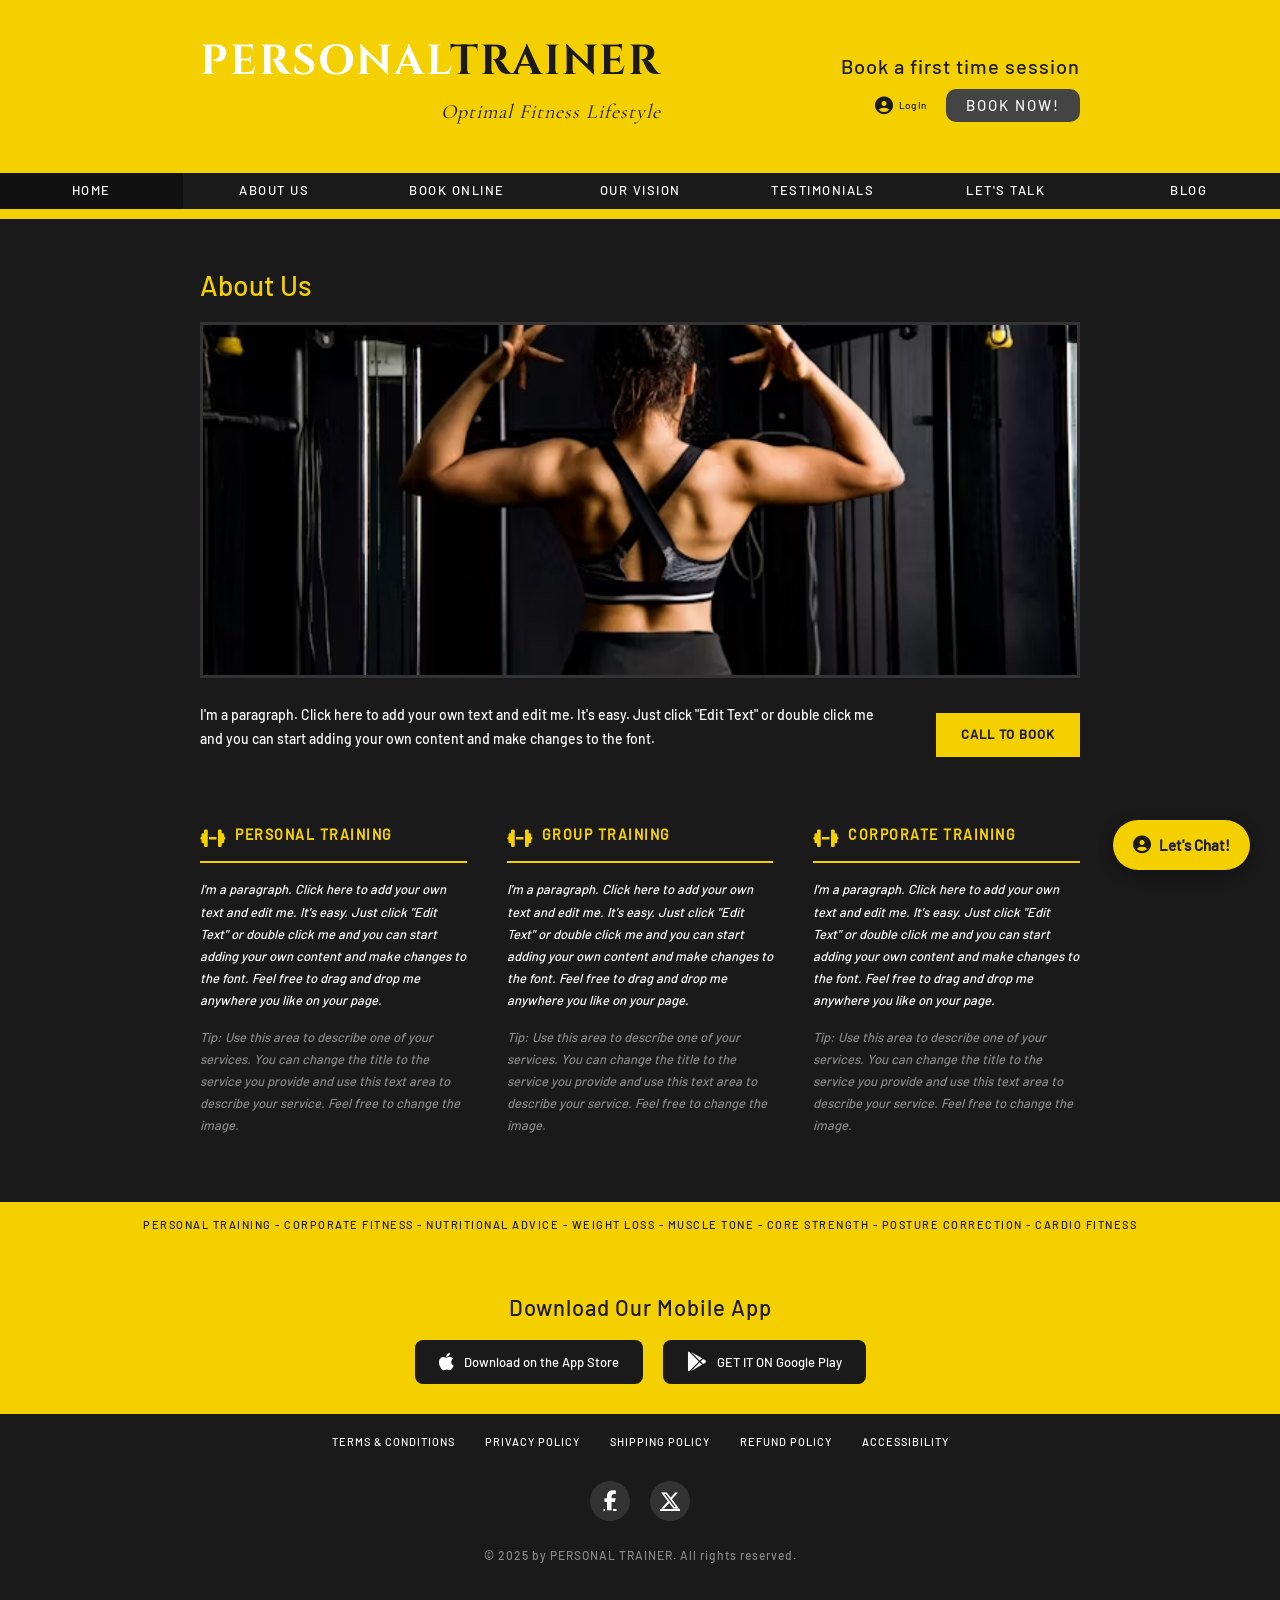
<file: about.html>
<!DOCTYPE html>
<html lang="en">
<head>
    <meta charset="UTF-8">
    <meta name="viewport" content="width=device-width, initial-scale=1.0">
    <title>Personal Trainer</title>

    <link href="https://cdn.jsdelivr.net/npm/bootstrap@5.3.8/dist/css/bootstrap.min.css" rel="stylesheet">
    
    <link rel="stylesheet" href="https://cdnjs.cloudflare.com/ajax/libs/font-awesome/6.5.0/css/all.min.css" crossorigin="anonymous" />
    
    
    <link rel="stylesheet" href="./sass/style.css">
</head>
<body>

    <!-- HEADER -->
    <header class="header">
        <div class="container-head">

            
            <div class="logo">
                <a class="logo-title" href="./index.html">
                    <span class="logo-white">PERSONAL</span><span class="logo-black">TRAINER</span>
                </a>
                <p class="logo-subtitle">Optimal Fitness Lifestyle</p>
            </div>

            
            <div class="user">
                <span class="action">Book a first time session</span>
                <div class="user-actions">
                    <div class="login-link">
                        <i class="fa-solid fa-circle-user"></i>
                        <a href="#">Log In</a>
                    </div>
                    <a href="./book.html" class="btn-book">BOOK NOW!</a>
                </div>
            </div>

        </div>
    </header>
    

   
  <nav class="main-nav">

    <!-- burger -->
    <button class="main-nav__burger" id="burgerBtn">
        <i class="fa-solid fa-bars" id="burgerIcon"></i>
    </button>

    
    <ul class="main-nav__list" id="navList">
        <li class="main-nav__item main-nav__item--active">
            <a href="./index.html">HOME</a>
        </li>
        <li class="main-nav__item">
            <a href="./about.html">ABOUT US</a>
        </li>
        <li class="main-nav__item">
            <a href="./book.html">BOOK ONLINE</a>
        </li>
        <li class="main-nav__item">
            <a href="./vision.html">OUR VISION</a>
        </li>
        <li class="main-nav__item">
            <a href="./testimonials.html">TESTIMONIALS</a>
        </li>
        <li class="main-nav__item">
            <a href="./talk.html">LET'S TALK</a>
        </li>
        <li class="main-nav__item">
            <a href="./blog.html">BLOG</a>
        </li>
    </ul>

</nav>


    <div class="yellow-line"></div>




<!-- ABOUT US  -->
<section class="about-page">

    
    <div class="about-hero">
        <h2 class="about-title">About Us</h2>
        <div class="about-image">
            <img src="./foto/photo-1641625997768-c59943f7e10e.avif" alt="About Us">
        </div>
        <div class="about-desc">
            <p>I'm a paragraph. Click here to add your own text and edit me. It's easy. Just click "Edit Text" or double click me and you can start adding your own content and make changes to the font.</p>
            <a href="./book.html" class="btn-call">CALL TO BOOK</a>
        </div>
    </div>

    
    <div class="about-services">

        <div class="about-service-item">
            <div class="service-title">
                <i class="fa-solid fa-dumbbell"></i>
                <h3>PERSONAL TRAINING</h3>
            </div>
            <p>I'm a paragraph. Click here to add your own text and edit me. It's easy. Just click "Edit Text" or double click me and you can start adding your own content and make changes to the font. Feel free to drag and drop me anywhere you like on your page.</p>
            <p class="service-tip">Tip: Use this area to describe one of your services. You can change the title to the service you provide and use this text area to describe your service. Feel free to change the image.</p>
        </div>

        <div class="about-service-item">
            <div class="service-title">
                <i class="fa-solid fa-dumbbell"></i>
                <h3>GROUP TRAINING</h3>
            </div>
            <p>I'm a paragraph. Click here to add your own text and edit me. It's easy. Just click "Edit Text" or double click me and you can start adding your own content and make changes to the font. Feel free to drag and drop me anywhere you like on your page.</p>
            <p class="service-tip">Tip: Use this area to describe one of your services. You can change the title to the service you provide and use this text area to describe your service. Feel free to change the image.</p>
        </div>

        <div class="about-service-item">
            <div class="service-title">
                <i class="fa-solid fa-dumbbell"></i>
                <h3>CORPORATE TRAINING</h3>
            </div>
            <p>I'm a paragraph. Click here to add your own text and edit me. It's easy. Just click "Edit Text" or double click me and you can start adding your own content and make changes to the font. Feel free to drag and drop me anywhere you like on your page.</p>
            <p class="service-tip">Tip: Use this area to describe one of your services. You can change the title to the service you provide and use this text area to describe your service. Feel free to change the image.</p>
        </div>

    </div>

</section>







  <!-- FOOTER -->
<footer class="footer">

    
    <div class="footer-services">
        <p>PERSONAL TRAINING - CORPORATE FITNESS - NUTRITIONAL ADVICE - WEIGHT LOSS - MUSCLE TONE - CORE STRENGTH - POSTURE CORRECTION - CARDIO FITNESS</p>
    </div>

    
    <div class="footer-app">
        <h4>Download Our Mobile App</h4>
        <div class="footer-app-buttons">
            <a href="#" class="app-btn">
                <i class="fa-brands fa-apple"></i> Download on the App Store
            </a>
            <a href="#" class="app-btn">
                <i class="fa-brands fa-google-play"></i> GET IT ON Google Play
            </a>
        </div>
    </div>

    
    <div class="footer-links">
        <a href="#">TERMS & CONDITIONS</a>
        <a href="#">PRIVACY POLICY</a>
        <a href="#">SHIPPING POLICY</a>
        <a href="#">REFUND POLICY</a>
        <a href="#">ACCESSIBILITY</a>
    </div>

    
    <div class="footer-social">
        <a href="#"><i class="fa-brands fa-facebook-f"></i></a>
        <a href="#"><i class="fa-brands fa-x-twitter"></i></a>
    </div>

    <!-- COPYRIGHT -->
    <div class="footer-copy">
        <p>© 2025 by PERSONAL TRAINER. All rights reserved.</p>
    </div>

</footer>




    <!-- Bootstrap JS -->
    <script src="https://cdn.jsdelivr.net/npm/bootstrap@5.3.8/dist/js/bootstrap.bundle.min.js"></script>


  <!-- JavaScript -->
<script>
    const burgerBtn = document.getElementById('burgerBtn');
    const navList = document.getElementById('navList');
    const burgerIcon = document.getElementById('burgerIcon');

    burgerBtn.addEventListener('click', function() {
        navList.classList.toggle('main-nav__list--open');

        if (burgerIcon.classList.contains('fa-bars')) {
            burgerIcon.classList.replace('fa-bars', 'fa-xmark');
        } else {
            burgerIcon.classList.replace('fa-xmark', 'fa-bars');
        }
    });
</script>




<!-- LET'S CHAT  -->
<div class="chat-widget">
    <div class="chat-box" id="chatBox">
        <div class="chat-box-header">
            <span>fitness-training-blog</span>
            <button class="chat-close" id="chatClose">✕</button>
        </div>
        <div class="chat-box-status">
            <span class="chat-dot"></span> We'll reply as soon as we can
        </div>
        <div class="chat-box-body"></div>
        <div class="chat-box-input">
            <input type="text" placeholder="Write your message...">
        </div>
    </div>
    <button class="chat-btn" id="chatBtn">
        <i class="fa-solid fa-circle-user"></i> Let's Chat!
    </button>
</div>
<script>
    const chatBtn = document.getElementById('chatBtn');
    const chatBox = document.getElementById('chatBox');
    const chatClose = document.getElementById('chatClose');

    chatBtn.addEventListener('click', () => {
        chatBox.classList.toggle('open');
    });

    chatClose.addEventListener('click', () => {
        chatBox.classList.remove('open');
    });
</script>
</body>
</html>
</file>
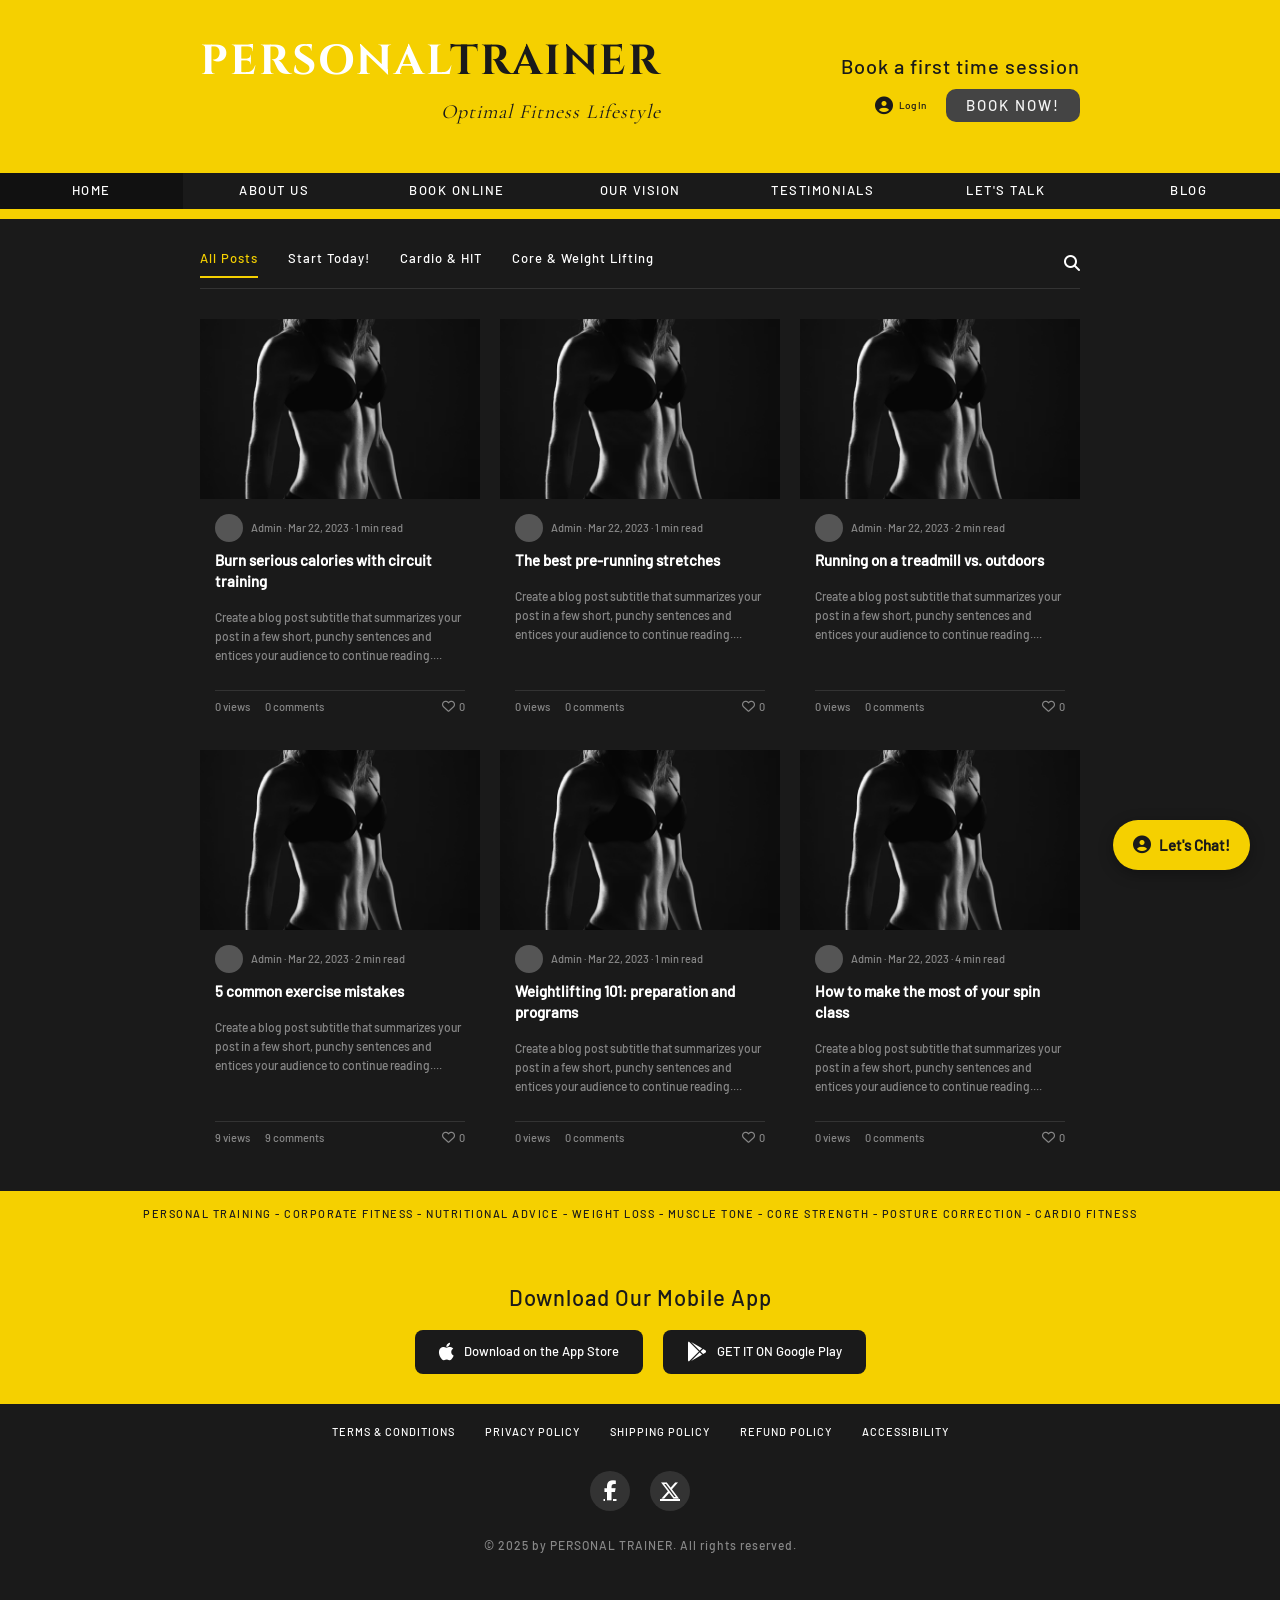
<file: blog.html>
<!DOCTYPE html>
<html lang="en">
<head>
    <meta charset="UTF-8">
    <meta name="viewport" content="width=device-width, initial-scale=1.0">
    <title>Personal Trainer</title>

   
    <link href="https://cdn.jsdelivr.net/npm/bootstrap@5.3.8/dist/css/bootstrap.min.css" rel="stylesheet">
    
    
    <link rel="stylesheet" href="https://cdnjs.cloudflare.com/ajax/libs/font-awesome/6.5.0/css/all.min.css" crossorigin="anonymous" />
    
    
    <link rel="stylesheet" href="./sass/style.css">
</head>
<body>

    <!-- HEADER -->
    <header class="header">
        <div class="container-head">

            
            <div class="logo">
                <a class="logo-title" href="./index.html">
                    <span class="logo-white">PERSONAL</span><span class="logo-black">TRAINER</span>
                </a>
                <p class="logo-subtitle">Optimal Fitness Lifestyle</p>
            </div>

            
            <div class="user">
                <span class="action">Book a first time session</span>
                <div class="user-actions">
                    <div class="login-link">
                        <i class="fa-solid fa-circle-user"></i>
                        <a href="#">Log In</a>
                    </div>
                    <a href="./book.html" class="btn-book">BOOK NOW!</a>
                </div>
            </div>

        </div>
    </header>
    

    
    <nav class="main-nav">

    <!-- burger -->
    <button class="main-nav__burger" id="burgerBtn">
        <i class="fa-solid fa-bars" id="burgerIcon"></i>
    </button>

    
    <ul class="main-nav__list" id="navList">
        <li class="main-nav__item main-nav__item--active">
            <a href="./index.html">HOME</a>
        </li>
        <li class="main-nav__item">
            <a href="./about.html">ABOUT US</a>
        </li>
        <li class="main-nav__item">
            <a href="./book.html">BOOK ONLINE</a>
        </li>
        <li class="main-nav__item">
            <a href="./vision.html">OUR VISION</a>
        </li>
        <li class="main-nav__item">
            <a href="./testimonials.html">TESTIMONIALS</a>
        </li>
        <li class="main-nav__item">
            <a href="./talk.html">LET'S TALK</a>
        </li>
        <li class="main-nav__item">
            <a href="./blog.html">BLOG</a>
        </li>
    </ul>

</nav>


    <div class="yellow-line"></div>


<!-- BLOG  -->
<section class="blog-page">

    
    <div class="blog-filters">
        <div class="blog-filter-links">
            <a href="#" class="blog-filter active" data-filter="all">All Posts</a>
            <a href="#" class="blog-filter" data-filter="start">Start Today!</a>
            <a href="#" class="blog-filter" data-filter="cardio">Cardio & HIT</a>
            <a href="#" class="blog-filter" data-filter="core">Core & Weight Lifting</a>
        </div>
        <i class="fa-solid fa-magnifying-glass blog-search-icon"></i>
    </div>

    <!-- cards -->
    <div class="blog-grid" id="blogGrid">

        <!--  1 -->
        <div class="blog-card" data-category="start">
            <div class="blog-card-image">
                <img src="./foto/photo-1686561394788-e450f15ff1e5.avif" alt="Circuit Training">
            </div>
            <div class="blog-card-body">
                <div class="blog-card-meta">
                    <div class="blog-avatar"></div>
                    <span>Admin · Mar 22, 2023 · 1 min read</span>
                </div>
                <h3>Burn serious calories with circuit training</h3>
                <p>Create a blog post subtitle that summarizes your post in a few short, punchy sentences and entices your audience to continue reading....</p>
                <div class="blog-card-footer">
                    <span>0 views</span>
                    <span>0 comments</span>
                    <button class="blog-like" onclick="toggleLike(this)">
                        <i class="fa-regular fa-heart"></i>
                        <span class="like-count">0</span>
                    </button>
                </div>
            </div>
        </div>

        <!--  2 -->
        <div class="blog-card" data-category="core">
            <div class="blog-card-image">
                <img src="./foto/photo-1686561394788-e450f15ff1e5.avif" alt="Pre-running Stretches">
            </div>
            <div class="blog-card-body">
                <div class="blog-card-meta">
                    <div class="blog-avatar"></div>
                    <span>Admin · Mar 22, 2023 · 1 min read</span>
                </div>
                <h3>The best pre-running stretches</h3>
                <p>Create a blog post subtitle that summarizes your post in a few short, punchy sentences and entices your audience to continue reading....</p>
                <div class="blog-card-footer">
                    <span>0 views</span>
                    <span>0 comments</span>
                    <button class="blog-like" onclick="toggleLike(this)">
                        <i class="fa-regular fa-heart"></i>
                        <span class="like-count">0</span>
                    </button>
                </div>
            </div>
        </div>

        <!--  3 -->
        <div class="blog-card" data-category="cardio">
            <div class="blog-card-image">
                <img src="./foto/photo-1686561394788-e450f15ff1e5.avif" alt="Treadmill vs Outdoors">
            </div>
            <div class="blog-card-body">
                <div class="blog-card-meta">
                    <div class="blog-avatar"></div>
                    <span>Admin · Mar 22, 2023 · 2 min read</span>
                </div>
                <h3>Running on a treadmill vs. outdoors</h3>
                <p>Create a blog post subtitle that summarizes your post in a few short, punchy sentences and entices your audience to continue reading....</p>
                <div class="blog-card-footer">
                    <span>0 views</span>
                    <span>0 comments</span>
                    <button class="blog-like" onclick="toggleLike(this)">
                        <i class="fa-regular fa-heart"></i>
                        <span class="like-count">0</span>
                    </button>
                </div>
            </div>
        </div>

        <!--  4 -->
        <div class="blog-card" data-category="cardio">
            <div class="blog-card-image">
                <img src="./foto/photo-1686561394788-e450f15ff1e5.avif" alt="Exercise Mistakes">
            </div>
            <div class="blog-card-body">
                <div class="blog-card-meta">
                    <div class="blog-avatar"></div>
                    <span>Admin · Mar 22, 2023 · 2 min read</span>
                </div>
                <h3>5 common exercise mistakes</h3>
                <p>Create a blog post subtitle that summarizes your post in a few short, punchy sentences and entices your audience to continue reading....</p>
                <div class="blog-card-footer">
                    <span>9 views</span>
                    <span>9 comments</span>
                    <button class="blog-like" onclick="toggleLike(this)">
                        <i class="fa-regular fa-heart"></i>
                        <span class="like-count">0</span>
                    </button>
                </div>
            </div>
        </div>

        <!--  5 -->
        <div class="blog-card" data-category="core">
            <div class="blog-card-image">
                <img src="./foto/photo-1686561394788-e450f15ff1e5.avif" alt="Weightlifting">
            </div>
            <div class="blog-card-body">
                <div class="blog-card-meta">
                    <div class="blog-avatar"></div>
                    <span>Admin · Mar 22, 2023 · 1 min read</span>
                </div>
                <h3>Weightlifting 101: preparation and programs</h3>
                <p>Create a blog post subtitle that summarizes your post in a few short, punchy sentences and entices your audience to continue reading....</p>
                <div class="blog-card-footer">
                    <span>0 views</span>
                    <span>0 comments</span>
                    <button class="blog-like" onclick="toggleLike(this)">
                        <i class="fa-regular fa-heart"></i>
                        <span class="like-count">0</span>
                    </button>
                </div>
            </div>
        </div>

        <!--  6 -->
        <div class="blog-card" data-category="start">
            <div class="blog-card-image">
                <img src="./foto/photo-1686561394788-e450f15ff1e5.avif" alt="Spin Class">
            </div>
            <div class="blog-card-body">
                <div class="blog-card-meta">
                    <div class="blog-avatar"></div>
                    <span>Admin · Mar 22, 2023 · 4 min read</span>
                </div>
                <h3>How to make the most of your spin class</h3>
                <p>Create a blog post subtitle that summarizes your post in a few short, punchy sentences and entices your audience to continue reading....</p>
                <div class="blog-card-footer">
                    <span>0 views</span>
                    <span>0 comments</span>
                    <button class="blog-like" onclick="toggleLike(this)">
                        <i class="fa-regular fa-heart"></i>
                        <span class="like-count">0</span>
                    </button>
                </div>
            </div>
        </div>

    </div>
</section>

<!-- BLOG JavaScript -->
<script>
   
    const filters = document.querySelectorAll('.blog-filter');
    const cards = document.querySelectorAll('.blog-card');

    filters.forEach(filter => {
        filter.addEventListener('click', (e) => {
            e.preventDefault();
            filters.forEach(f => f.classList.remove('active'));
            filter.classList.add('active');

            const selected = filter.dataset.filter;
            cards.forEach(card => {
                if (selected === 'all' || card.dataset.category === selected) {
                    card.style.display = 'flex';
                } else {
                    card.style.display = 'none';
                }
            });
        });
    });

    // like
    function toggleLike(btn) {
        const icon = btn.querySelector('i');
        const count = btn.querySelector('.like-count');
        const liked = icon.classList.contains('fa-solid');

        if (liked) {
            icon.classList.replace('fa-solid', 'fa-regular');
            icon.style.color = '';
            count.textContent = parseInt(count.textContent) - 1;
        } else {
            icon.classList.replace('fa-regular', 'fa-solid');
            icon.style.color = 'red';
            count.textContent = parseInt(count.textContent) + 1;
        }
    }
</script>




 <!-- FOOTER -->
<footer class="footer">

    <!-- ЖЁЛТАЯ ПОЛОСА С УСЛУГАМИ -->
    <div class="footer-services">
        <p>PERSONAL TRAINING - CORPORATE FITNESS - NUTRITIONAL ADVICE - WEIGHT LOSS - MUSCLE TONE - CORE STRENGTH - POSTURE CORRECTION - CARDIO FITNESS</p>
    </div>

    <!-- ПРИЛОЖЕНИЕ -->
    <div class="footer-app">
        <h4>Download Our Mobile App</h4>
        <div class="footer-app-buttons">
            <a href="#" class="app-btn">
                <i class="fa-brands fa-apple"></i> Download on the App Store
            </a>
            <a href="#" class="app-btn">
                <i class="fa-brands fa-google-play"></i> GET IT ON Google Play
            </a>
        </div>
    </div>

    <!-- ССЫЛКИ -->
    <div class="footer-links">
        <a href="#">TERMS & CONDITIONS</a>
        <a href="#">PRIVACY POLICY</a>
        <a href="#">SHIPPING POLICY</a>
        <a href="#">REFUND POLICY</a>
        <a href="#">ACCESSIBILITY</a>
    </div>

    <!-- СОЦСЕТИ -->
    <div class="footer-social">
        <a href="#"><i class="fa-brands fa-facebook-f"></i></a>
        <a href="#"><i class="fa-brands fa-x-twitter"></i></a>
    </div>

    <!-- COPYRIGHT -->
    <div class="footer-copy">
        <p>© 2025 by PERSONAL TRAINER. All rights reserved.</p>
    </div>

</footer>

<!-- Bootstrap JS -->
    <script src="https://cdn.jsdelivr.net/npm/bootstrap@5.3.8/dist/js/bootstrap.bundle.min.js"></script>


    <!-- JavaScript -->
<script>
    const burgerBtn = document.getElementById('burgerBtn');
    const navList = document.getElementById('navList');
    const burgerIcon = document.getElementById('burgerIcon');

    burgerBtn.addEventListener('click', function() {
        navList.classList.toggle('main-nav__list--open');

        if (burgerIcon.classList.contains('fa-bars')) {
            burgerIcon.classList.replace('fa-bars', 'fa-xmark');
        } else {
            burgerIcon.classList.replace('fa-xmark', 'fa-bars');
        }
    });
</script>




<!-- LET'S CHAT  -->
<div class="chat-widget">
    <div class="chat-box" id="chatBox">
        <div class="chat-box-header">
            <span>fitness-training-blog</span>
            <button class="chat-close" id="chatClose">✕</button>
        </div>
        <div class="chat-box-status">
            <span class="chat-dot"></span> We'll reply as soon as we can
        </div>
        <div class="chat-box-body"></div>
        <div class="chat-box-input">
            <input type="text" placeholder="Write your message...">
        </div>
    </div>
    <button class="chat-btn" id="chatBtn">
        <i class="fa-solid fa-circle-user"></i> Let's Chat!
    </button>
</div>
<script>
    const chatBtn = document.getElementById('chatBtn');
    const chatBox = document.getElementById('chatBox');
    const chatClose = document.getElementById('chatClose');

    chatBtn.addEventListener('click', () => {
        chatBox.classList.toggle('open');
    });

    chatClose.addEventListener('click', () => {
        chatBox.classList.remove('open');
    });
</script>
</body>
</html>
</file>
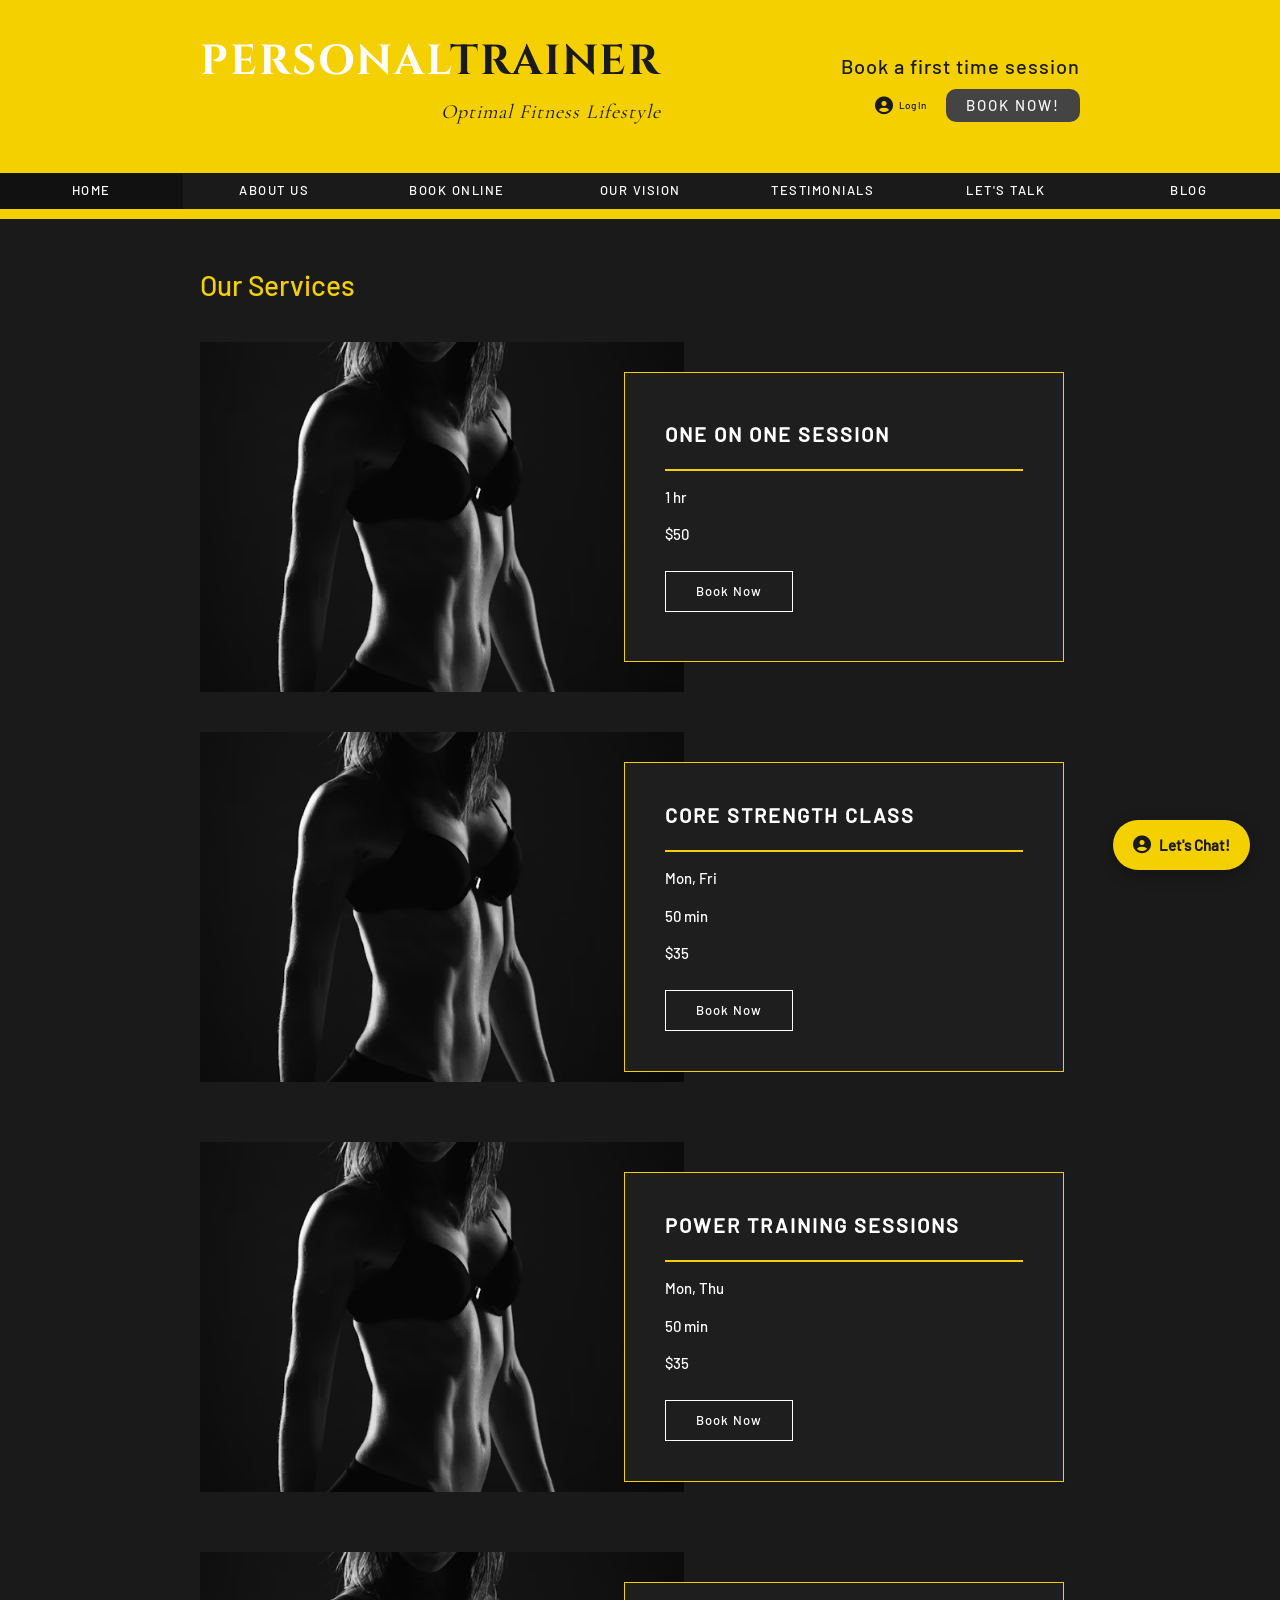
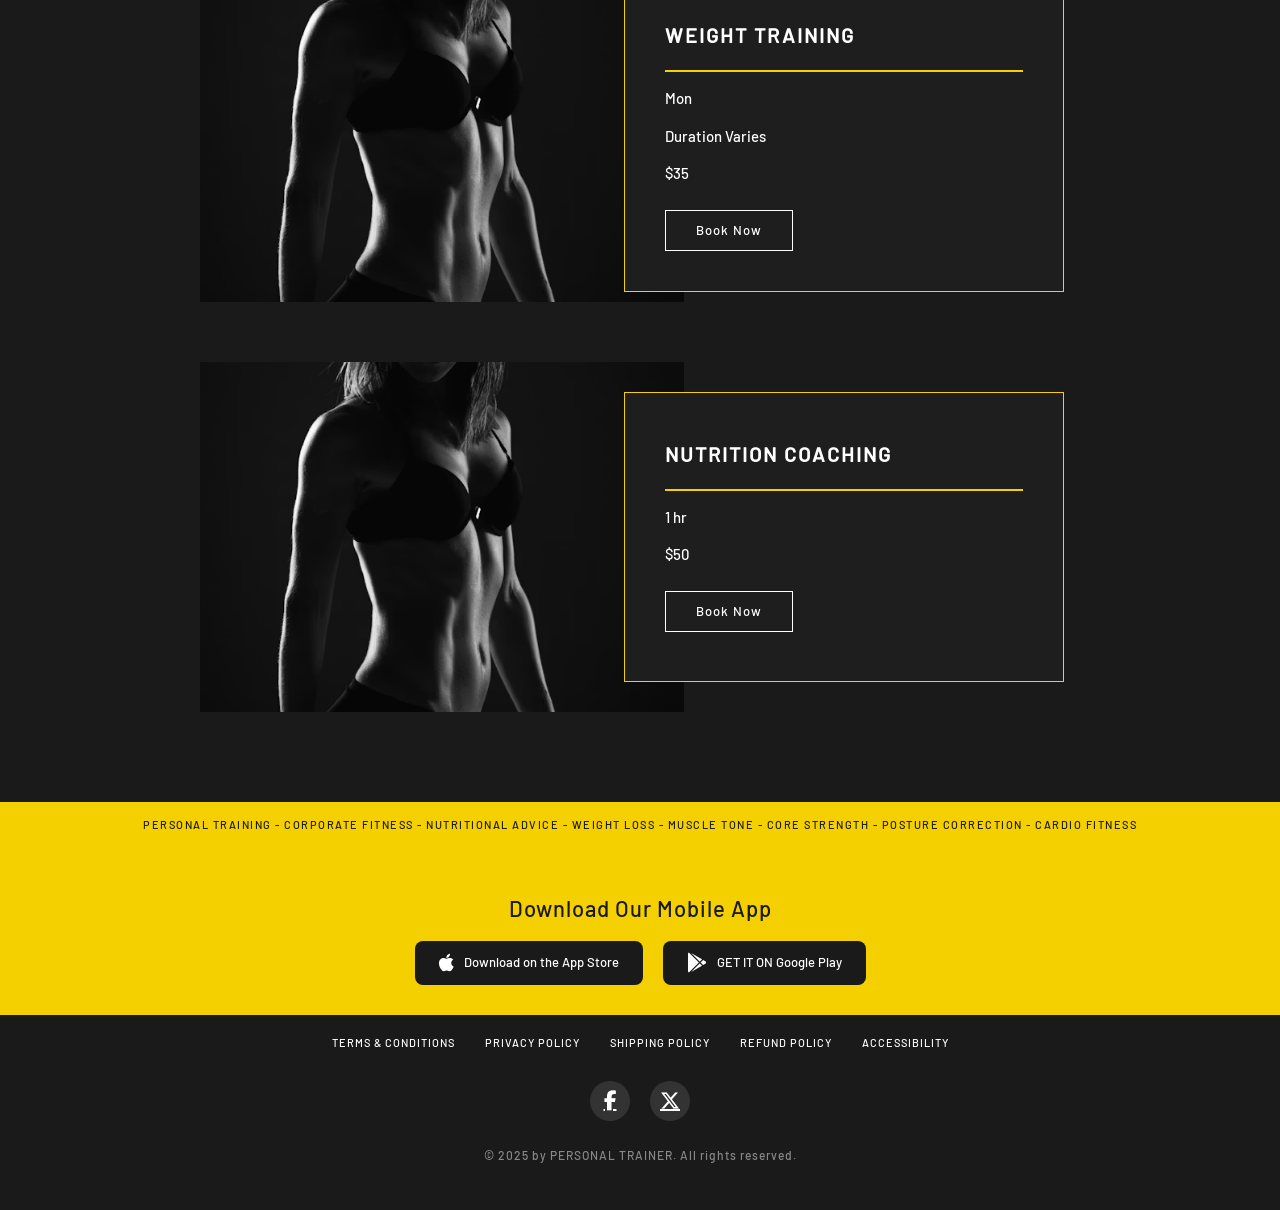
<file: book.html>
<!DOCTYPE html>
<html lang="en">
<head>
    <meta charset="UTF-8">
    <meta name="viewport" content="width=device-width, initial-scale=1.0">
    <title>Personal Trainer</title>

    <!-- Bootstrap -->
    <link href="https://cdn.jsdelivr.net/npm/bootstrap@5.3.8/dist/css/bootstrap.min.css" rel="stylesheet">
    
    
    <link rel="stylesheet" href="https://cdnjs.cloudflare.com/ajax/libs/font-awesome/6.5.0/css/all.min.css" crossorigin="anonymous" />
    
    
    <link rel="stylesheet" href="./sass/style.css">
</head>
<body>

    <!-- HEADER -->
    <header class="header">
        <div class="container-head">

            
            <div class="logo">
                <a class="logo-title" href="./index.html">
                    <span class="logo-white">PERSONAL</span><span class="logo-black">TRAINER</span>
                </a>
                <p class="logo-subtitle">Optimal Fitness Lifestyle</p>
            </div>

            
            <div class="user">
                <span class="action">Book a first time session</span>
                <div class="user-actions">
                    <div class="login-link">
                        <i class="fa-solid fa-circle-user"></i>
                        <a href="#">Log In</a>
                    </div>
                    <a href="./book.html" class="btn-book">BOOK NOW!</a>
                </div>
            </div>

        </div>
    </header>
    

    
    <nav class="main-nav">

    <!-- burger -->
    <button class="main-nav__burger" id="burgerBtn">
        <i class="fa-solid fa-bars" id="burgerIcon"></i>
    </button>

    
    <ul class="main-nav__list" id="navList">
        <li class="main-nav__item main-nav__item--active">
            <a href="./index.html">HOME</a>
        </li>
        <li class="main-nav__item">
            <a href="./about.html">ABOUT US</a>
        </li>
        <li class="main-nav__item">
            <a href="./book.html">BOOK ONLINE</a>
        </li>
        <li class="main-nav__item">
            <a href="./vision.html">OUR VISION</a>
        </li>
        <li class="main-nav__item">
            <a href="./testimonials.html">TESTIMONIALS</a>
        </li>
        <li class="main-nav__item">
            <a href="./talk.html">LET'S TALK</a>
        </li>
        <li class="main-nav__item">
            <a href="./blog.html">BLOG</a>
        </li>
    </ul>

</nav>


    <div class="yellow-line"></div>



    <!-- BOOK ONLINE  -->
<section class="book-page">

    <h2 class="book-title">Our Services</h2>

    <!-- card 1 -->
    <div class="service-card">
        <div class="service-card-image">
            <img src="./foto/photo-1686561394788-e450f15ff1e5.avif" alt="One on One Session">
        </div>
        <div class="service-card-info">
            <h3>ONE ON ONE SESSION</h3>
            <div class="service-card-line"></div>
            <p>1 hr</p>
            <p>$50</p>
            <a href="./talk.html" class="btn-book-now">Book Now</a>
        </div>
    </div>

    <!-- card 2 -->
    <div class="service-card">
        <div class="service-card-image">
            <img src="./foto/photo-1686561394788-e450f15ff1e5.avif" alt="Core Strength Class">
        </div>
        <div class="service-card-info">
            <h3>CORE STRENGTH CLASS</h3>
            <div class="service-card-line"></div>
            <p>Mon, Fri</p>
            <p>50 min</p>
            <p>$35</p>
            <a href="./talk.html" class="btn-book-now">Book Now</a>
        </div>
    </div>

    <!-- card 3 -->
    <div class="service-card">
        <div class="service-card-image">
            <img src="./foto/photo-1686561394788-e450f15ff1e5.avif" alt="Power Training Sessions">
        </div>
        <div class="service-card-info">
            <h3>POWER TRAINING SESSIONS</h3>
            <div class="service-card-line"></div>
            <p>Mon, Thu</p>
            <p>50 min</p>
            <p>$35</p>
            <a href="./talk.html" class="btn-book-now">Book Now</a>
        </div>
    </div>

    <!-- card 4 -->
    <div class="service-card">
        <div class="service-card-image">
            <img src="./foto/photo-1686561394788-e450f15ff1e5.avif" alt="Weight Training">
        </div>
        <div class="service-card-info">
            <h3>WEIGHT TRAINING</h3>
            <div class="service-card-line"></div>
            <p>Mon</p>
            <p>Duration Varies</p>
            <p>$35</p>
            <a href="./talk.html" class="btn-book-now">Book Now</a>
        </div>
    </div>

    <!-- card 5 -->
    <div class="service-card">
        <div class="service-card-image">
            <img src="./foto/photo-1686561394788-e450f15ff1e5.avif" alt="Nutrition Coaching">
        </div>
        <div class="service-card-info">
            <h3>NUTRITION COACHING</h3>
            <div class="service-card-line"></div>
            <p>1 hr</p>
            <p>$50</p>
            <a href="./talk.html" class="btn-book-now">Book Now</a>
        </div>
    </div>

</section>










<!-- FOOTER -->
<footer class="footer">

    <!-- ЖЁЛТАЯ ПОЛОСА С УСЛУГАМИ -->
    <div class="footer-services">
        <p>PERSONAL TRAINING - CORPORATE FITNESS - NUTRITIONAL ADVICE - WEIGHT LOSS - MUSCLE TONE - CORE STRENGTH - POSTURE CORRECTION - CARDIO FITNESS</p>
    </div>

    <!-- ПРИЛОЖЕНИЕ -->
    <div class="footer-app">
        <h4>Download Our Mobile App</h4>
        <div class="footer-app-buttons">
            <a href="#" class="app-btn">
                <i class="fa-brands fa-apple"></i> Download on the App Store
            </a>
            <a href="#" class="app-btn">
                <i class="fa-brands fa-google-play"></i> GET IT ON Google Play
            </a>
        </div>
    </div>

    <!-- ССЫЛКИ -->
    <div class="footer-links">
        <a href="#">TERMS & CONDITIONS</a>
        <a href="#">PRIVACY POLICY</a>
        <a href="#">SHIPPING POLICY</a>
        <a href="#">REFUND POLICY</a>
        <a href="#">ACCESSIBILITY</a>
    </div>

    <!-- СОЦСЕТИ -->
    <div class="footer-social">
        <a href="#"><i class="fa-brands fa-facebook-f"></i></a>
        <a href="#"><i class="fa-brands fa-x-twitter"></i></a>
    </div>

    <!-- COPYRIGHT -->
    <div class="footer-copy">
        <p>© 2025 by PERSONAL TRAINER. All rights reserved.</p>
    </div>

</footer>

<!-- Bootstrap JS -->
    <script src="https://cdn.jsdelivr.net/npm/bootstrap@5.3.8/dist/js/bootstrap.bundle.min.js"></script>


    <!-- JavaScript -->
<script>
    const burgerBtn = document.getElementById('burgerBtn');
    const navList = document.getElementById('navList');
    const burgerIcon = document.getElementById('burgerIcon');

    burgerBtn.addEventListener('click', function() {
        navList.classList.toggle('main-nav__list--open');

        if (burgerIcon.classList.contains('fa-bars')) {
            burgerIcon.classList.replace('fa-bars', 'fa-xmark');
        } else {
            burgerIcon.classList.replace('fa-xmark', 'fa-bars');
        }
    });
</script>




<!-- LET'S CHAT -->
<div class="chat-widget">
    <div class="chat-box" id="chatBox">
        <div class="chat-box-header">
            <span>fitness-training-blog</span>
            <button class="chat-close" id="chatClose">✕</button>
        </div>
        <div class="chat-box-status">
            <span class="chat-dot"></span> We'll reply as soon as we can
        </div>
        <div class="chat-box-body"></div>
        <div class="chat-box-input">
            <input type="text" placeholder="Write your message...">
        </div>
    </div>
    <button class="chat-btn" id="chatBtn">
        <i class="fa-solid fa-circle-user"></i> Let's Chat!
    </button>
</div>
<script>
    const chatBtn = document.getElementById('chatBtn');
    const chatBox = document.getElementById('chatBox');
    const chatClose = document.getElementById('chatClose');

    chatBtn.addEventListener('click', () => {
        chatBox.classList.toggle('open');
    });

    chatClose.addEventListener('click', () => {
        chatBox.classList.remove('open');
    });
</script>
</body>
</html>
</file>
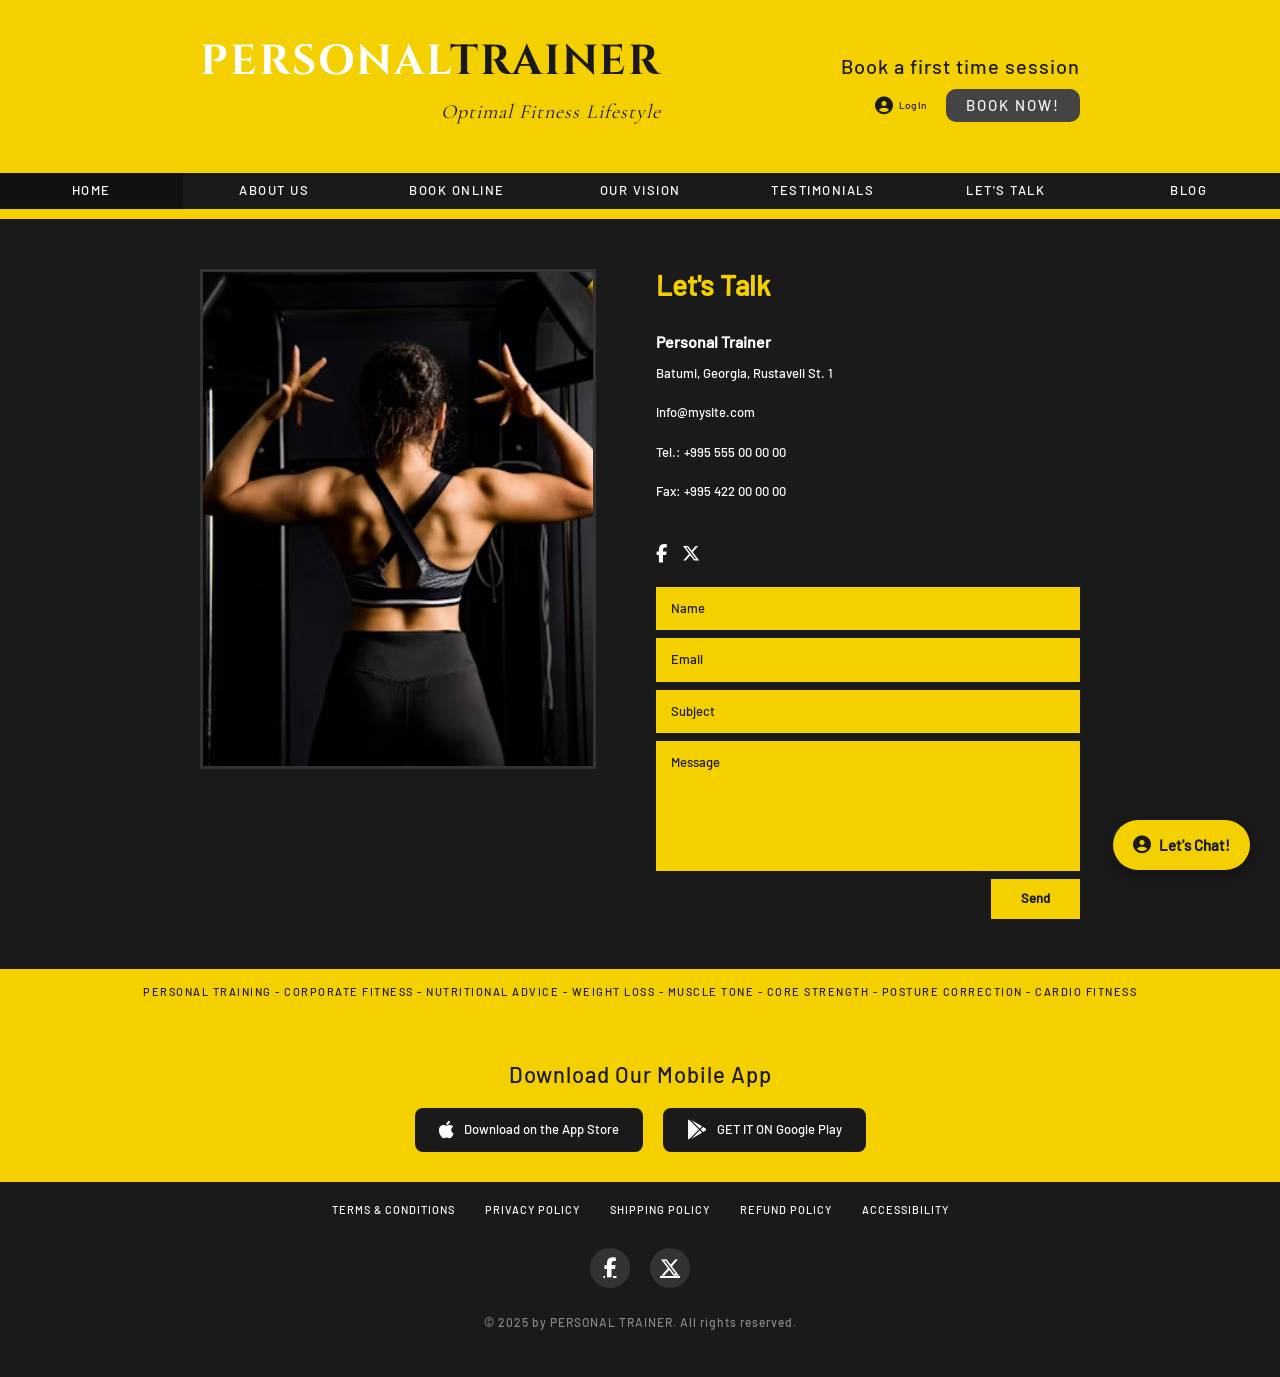
<file: talk.html>
<!DOCTYPE html>
<html lang="en">
<head>
    <meta charset="UTF-8">
    <meta name="viewport" content="width=device-width, initial-scale=1.0">
    <title>Personal Trainer</title>

    <!-- Bootstrap -->
    <link href="https://cdn.jsdelivr.net/npm/bootstrap@5.3.8/dist/css/bootstrap.min.css" rel="stylesheet">
    
    <!-- Font Awesome  -->
    <link rel="stylesheet" href="https://cdnjs.cloudflare.com/ajax/libs/font-awesome/6.5.0/css/all.min.css" crossorigin="anonymous" />
    
    
    <link rel="stylesheet" href="./sass/style.css">
</head>
<body>

    <!-- HEADER -->
    <header class="header">
        <div class="container-head">

           
            <div class="logo">
                <a class="logo-title" href="./index.html">
                    <span class="logo-white">PERSONAL</span><span class="logo-black">TRAINER</span>
                </a>
                <p class="logo-subtitle">Optimal Fitness Lifestyle</p>
            </div>

            
            <div class="user">
                <span class="action">Book a first time session</span>
                <div class="user-actions">
                    <div class="login-link">
                        <i class="fa-solid fa-circle-user"></i>
                        <a href="#">Log In</a>
                    </div>
                    <a href="./book.html" class="btn-book">BOOK NOW!</a>
                </div>
            </div>

        </div>
    </header>


    
     <nav class="main-nav">

    <!-- burger -->
    <button class="main-nav__burger" id="burgerBtn">
        <i class="fa-solid fa-bars" id="burgerIcon"></i>
    </button>

    
    <ul class="main-nav__list" id="navList">
        <li class="main-nav__item main-nav__item--active">
            <a href="./index.html">HOME</a>
        </li>
        <li class="main-nav__item">
            <a href="./about.html">ABOUT US</a>
        </li>
        <li class="main-nav__item">
            <a href="./book.html">BOOK ONLINE</a>
        </li>
        <li class="main-nav__item">
            <a href="./vision.html">OUR VISION</a>
        </li>
        <li class="main-nav__item">
            <a href="./testimonials.html">TESTIMONIALS</a>
        </li>
        <li class="main-nav__item">
            <a href="./talk.html">LET'S TALK</a>
        </li>
        <li class="main-nav__item">
            <a href="./blog.html">BLOG</a>
        </li>
    </ul>

</nav>


    <div class="yellow-line"></div>


<!-- LET'S TALK  -->
<section class="talk-page">

  
    <div class="talk-image">
        <img src="./foto/photo-1641625997768-c59943f7e10e.avif" alt="Let's Talk">
    </div>

    
    <div class="talk-content">
        <h2 class="talk-title">Let's Talk</h2>

        <div class="talk-info">
            <strong>Personal Trainer</strong>
            <p>Batumi, Georgia, Rustaveli St. 1</p>
            <p>info@mysite.com</p>
            <p>Tel.: +995 555 00 00 00</p>
            <p>Fax: +995 422 00 00 00</p>
        </div>

        <div class="talk-social">
            <a href="#"><i class="fa-brands fa-facebook-f"></i></a>
            <a href="#"><i class="fa-brands fa-x-twitter"></i></a>
        </div>

        
<div class="talk-form">
    <div class="form-group">
        <input type="text" id="inputName" placeholder="Name" class="talk-input">
        <span class="form-error" id="errorName">⚠ Please enter your name</span>
    </div>
    <div class="form-group">
        <input type="email" id="inputEmail" placeholder="Email" class="talk-input">
        <span class="form-error" id="errorEmail">⚠ Please enter a valid email</span>
    </div>
    <div class="form-group">
        <input type="text" id="inputSubject" placeholder="Subject" class="talk-input">
        <span class="form-error" id="errorSubject">⚠ Please enter a subject</span>
    </div>
    <div class="form-group">
        <textarea id="inputMessage" placeholder="Message" class="talk-input talk-textarea"></textarea>
        <span class="form-error" id="errorMessage">⚠ Please enter your message</span>
    </div>
    <div class="talk-send-row">
        <button class="talk-send" onclick="validateForm()">Send</button>
    </div>
    <span class="form-success" id="formSuccess">✅ Message sent successfully!</span>
</div>

    </div>

</section>







<!-- FOOTER -->
<footer class="footer">

    
    <div class="footer-services">
        <p>PERSONAL TRAINING - CORPORATE FITNESS - NUTRITIONAL ADVICE - WEIGHT LOSS - MUSCLE TONE - CORE STRENGTH - POSTURE CORRECTION - CARDIO FITNESS</p>
    </div>

    
    <div class="footer-app">
        <h4>Download Our Mobile App</h4>
        <div class="footer-app-buttons">
            <a href="#" class="app-btn">
                <i class="fa-brands fa-apple"></i> Download on the App Store
            </a>
            <a href="#" class="app-btn">
                <i class="fa-brands fa-google-play"></i> GET IT ON Google Play
            </a>
        </div>
    </div>

    
    <div class="footer-links">
        <a href="#">TERMS & CONDITIONS</a>
        <a href="#">PRIVACY POLICY</a>
        <a href="#">SHIPPING POLICY</a>
        <a href="#">REFUND POLICY</a>
        <a href="#">ACCESSIBILITY</a>
    </div>

    
    <div class="footer-social">
        <a href="#"><i class="fa-brands fa-facebook-f"></i></a>
        <a href="#"><i class="fa-brands fa-x-twitter"></i></a>
    </div>

    
    <div class="footer-copy">
        <p>© 2025 by PERSONAL TRAINER. All rights reserved.</p>
    </div>

</footer>

<!-- Bootstrap JS -->
    <script src="https://cdn.jsdelivr.net/npm/bootstrap@5.3.8/dist/js/bootstrap.bundle.min.js"></script>

  <!-- JavaScript -->
<script>
    const burgerBtn = document.getElementById('burgerBtn');
    const navList = document.getElementById('navList');
    const burgerIcon = document.getElementById('burgerIcon');

    burgerBtn.addEventListener('click', function() {
        navList.classList.toggle('main-nav__list--open');

        if (burgerIcon.classList.contains('fa-bars')) {
            burgerIcon.classList.replace('fa-bars', 'fa-xmark');
        } else {
            burgerIcon.classList.replace('fa-xmark', 'fa-bars');
        }
    });
</script>



<!-- LET'S CHAT  -->
<div class="chat-widget">
    <div class="chat-box" id="chatBox">
        <div class="chat-box-header">
            <span>fitness-training-blog</span>
            <button class="chat-close" id="chatClose">✕</button>
        </div>
        <div class="chat-box-status">
            <span class="chat-dot"></span> We'll reply as soon as we can
        </div>
        <div class="chat-box-body"></div>
        <div class="chat-box-input">
            <input type="text" placeholder="Write your message...">
        </div>
    </div>
    <button class="chat-btn" id="chatBtn">
        <i class="fa-solid fa-circle-user"></i> Let's Chat!
    </button>
</div>
<script>
    const chatBtn = document.getElementById('chatBtn');
    const chatBox = document.getElementById('chatBox');
    const chatClose = document.getElementById('chatClose');

    chatBtn.addEventListener('click', () => {
        chatBox.classList.toggle('open');
    });

    chatClose.addEventListener('click', () => {
        chatBox.classList.remove('open');
    });
</script>

<script>
    function validateForm() {
        let valid = true;

        const name = document.getElementById('inputName');
        const email = document.getElementById('inputEmail');
        const subject = document.getElementById('inputSubject');
        const message = document.getElementById('inputMessage');

        
        document.querySelectorAll('.form-error').forEach(e => e.style.display = 'none');
        document.querySelectorAll('.talk-input').forEach(i => i.style.borderBottom = '');
        document.getElementById('formSuccess').style.display = 'none';

        //  Name
        if (name.value.trim() === '') {
            document.getElementById('errorName').style.display = 'block';
            name.style.borderBottom = '2px solid red';
            valid = false;
        }

        //  Email
        const emailRegex = /^[^\s@]+@[^\s@]+\.[^\s@]+$/;
        if (!emailRegex.test(email.value.trim())) {
            document.getElementById('errorEmail').style.display = 'block';
            email.style.borderBottom = '2px solid red';
            valid = false;
        }

        //  Subject
        if (subject.value.trim() === '') {
            document.getElementById('errorSubject').style.display = 'block';
            subject.style.borderBottom = '2px solid red';
            valid = false;
        }

        
        if (message.value.trim() === '') {
            document.getElementById('errorMessage').style.display = 'block';
            message.style.borderBottom = '2px solid red';
            valid = false;
        }

        
        if (valid) {
            document.getElementById('formSuccess').style.display = 'block';
            name.value = '';
            email.value = '';
            subject.value = '';
            message.value = '';
        }
    }
</script>
</body>
</html>
</file>
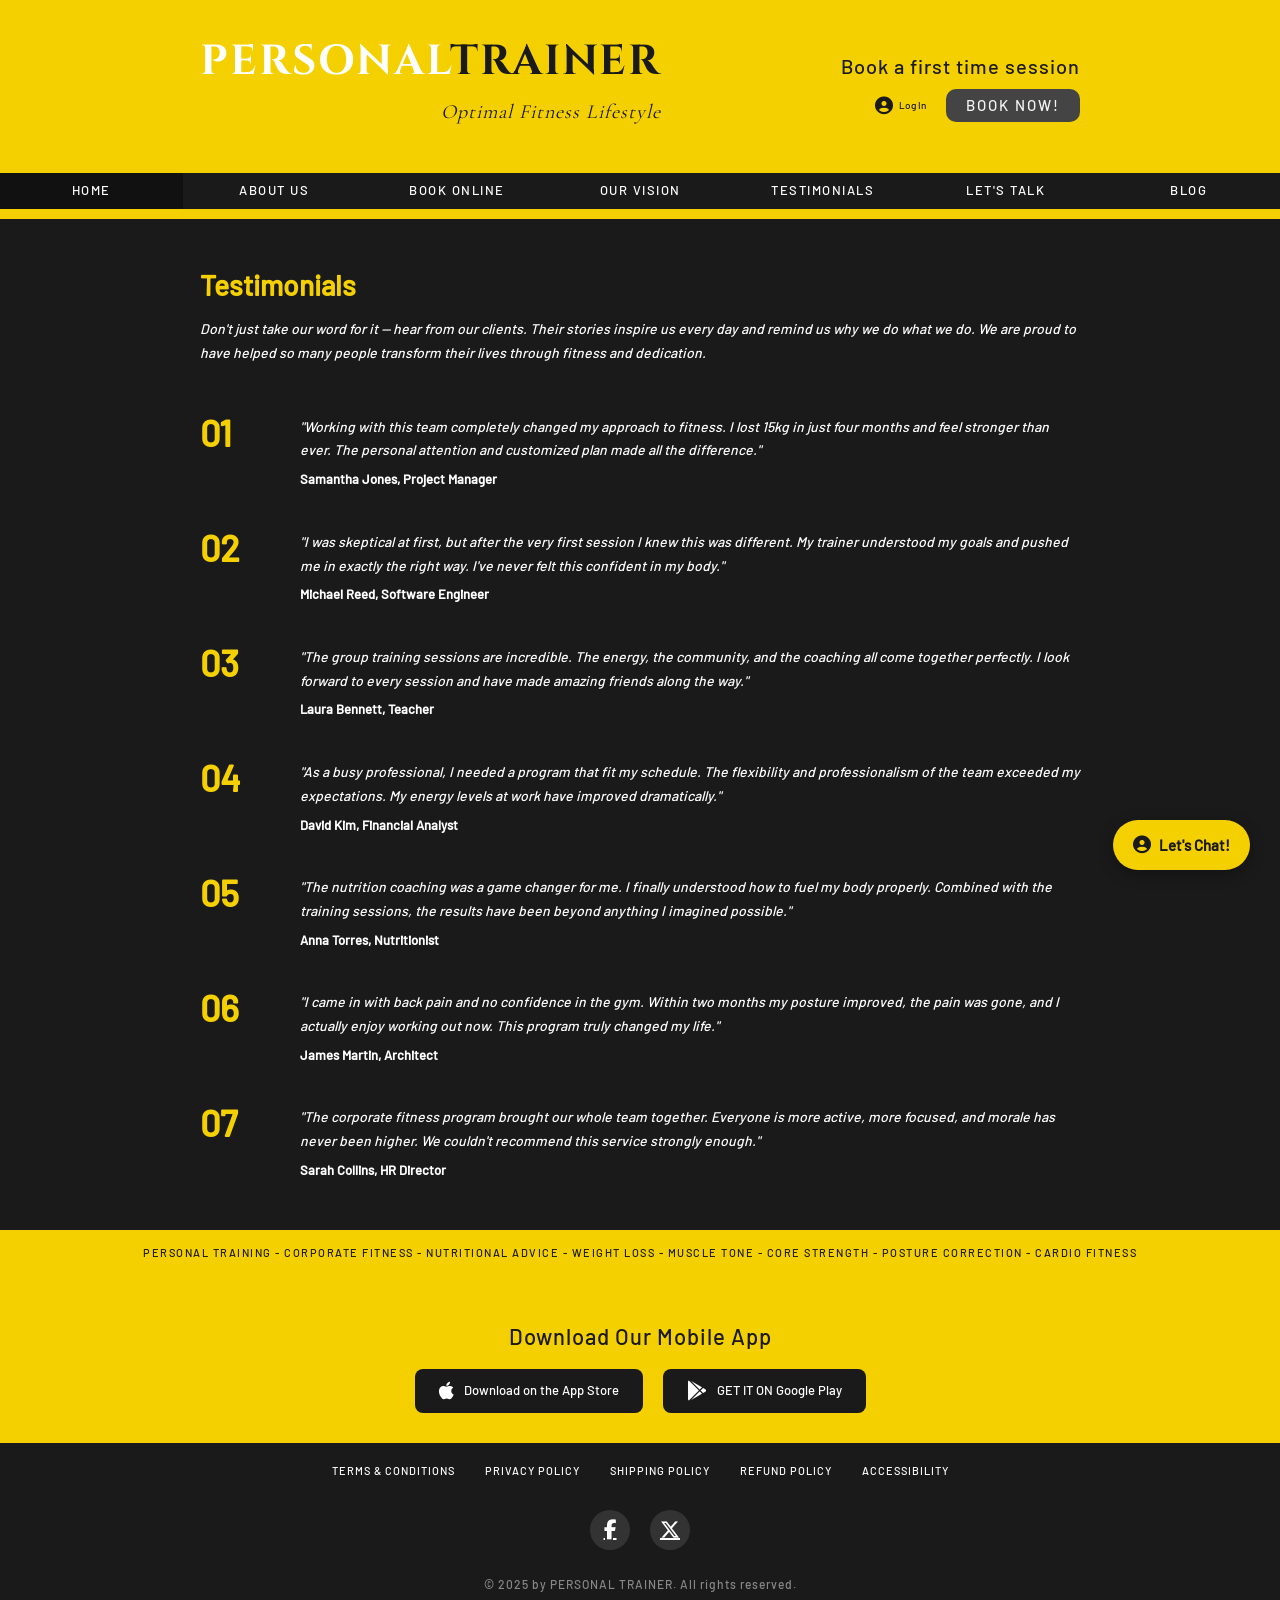
<file: testimonials.html>
<!DOCTYPE html>
<html lang="en">
<head>
    <meta charset="UTF-8">
    <meta name="viewport" content="width=device-width, initial-scale=1.0">
    <title>Personal Trainer</title>

    <!-- Bootstrap -->
    <link href="https://cdn.jsdelivr.net/npm/bootstrap@5.3.8/dist/css/bootstrap.min.css" rel="stylesheet">
    
    <!-- Font Awesome -->
    <link rel="stylesheet" href="https://cdnjs.cloudflare.com/ajax/libs/font-awesome/6.5.0/css/all.min.css" crossorigin="anonymous" />
    
 
    <link rel="stylesheet" href="./sass/style.css">
</head>
<body>

    <!-- HEADER -->
    <header class="header">
        <div class="container-head">

            
            <div class="logo">
                <a class="logo-title" href="./index.html">
                    <span class="logo-white">PERSONAL</span><span class="logo-black">TRAINER</span>
                </a>
                <p class="logo-subtitle">Optimal Fitness Lifestyle</p>
            </div>

           
            <div class="user">
                <span class="action">Book a first time session</span>
                <div class="user-actions">
                    <div class="login-link">
                        <i class="fa-solid fa-circle-user"></i>
                        <a href="#">Log In</a>
                    </div>
                    <a href="./book.html" class="btn-book">BOOK NOW!</a>
                </div>
            </div>

        </div>
    </header>
    <!-- /HEADER -->

    
    <nav class="main-nav">

    <!-- burger -->
    <button class="main-nav__burger" id="burgerBtn">
        <i class="fa-solid fa-bars" id="burgerIcon"></i>
    </button>

    
    <ul class="main-nav__list" id="navList">
        <li class="main-nav__item main-nav__item--active">
            <a href="./index.html">HOME</a>
        </li>
        <li class="main-nav__item">
            <a href="./about.html">ABOUT US</a>
        </li>
        <li class="main-nav__item">
            <a href="./book.html">BOOK ONLINE</a>
        </li>
        <li class="main-nav__item">
            <a href="./vision.html">OUR VISION</a>
        </li>
        <li class="main-nav__item">
            <a href="./testimonials.html">TESTIMONIALS</a>
        </li>
        <li class="main-nav__item">
            <a href="./talk.html">LET'S TALK</a>
        </li>
        <li class="main-nav__item">
            <a href="./blog.html">BLOG</a>
        </li>
    </ul>

</nav>


    <div class="yellow-line"></div>


    <!-- TESTIMONIALS -->
<section class="testimonials-page">

    <h2 class="testimonials-title">Testimonials</h2>
    <p class="testimonials-intro">Don't just take our word for it — hear from our clients. Their stories inspire us every day and remind us why we do what we do. We are proud to have helped so many people transform their lives through fitness and dedication.</p>

    <div class="testimonials-list">

        <div class="testimonial-item">
            <span class="testimonial-num">01</span>
            <div class="testimonial-text">
                <p>"Working with this team completely changed my approach to fitness. I lost 15kg in just four months and feel stronger than ever. The personal attention and customized plan made all the difference."</p>
                <strong>Samantha Jones, Project Manager</strong>
            </div>
        </div>

        <div class="testimonial-item">
            <span class="testimonial-num">02</span>
            <div class="testimonial-text">
                <p>"I was skeptical at first, but after the very first session I knew this was different. My trainer understood my goals and pushed me in exactly the right way. I've never felt this confident in my body."</p>
                <strong>Michael Reed, Software Engineer</strong>
            </div>
        </div>

        <div class="testimonial-item">
            <span class="testimonial-num">03</span>
            <div class="testimonial-text">
                <p>"The group training sessions are incredible. The energy, the community, and the coaching all come together perfectly. I look forward to every session and have made amazing friends along the way."</p>
                <strong>Laura Bennett, Teacher</strong>
            </div>
        </div>

        <div class="testimonial-item">
            <span class="testimonial-num">04</span>
            <div class="testimonial-text">
                <p>"As a busy professional, I needed a program that fit my schedule. The flexibility and professionalism of the team exceeded my expectations. My energy levels at work have improved dramatically."</p>
                <strong>David Kim, Financial Analyst</strong>
            </div>
        </div>

        <div class="testimonial-item">
            <span class="testimonial-num">05</span>
            <div class="testimonial-text">
                <p>"The nutrition coaching was a game changer for me. I finally understood how to fuel my body properly. Combined with the training sessions, the results have been beyond anything I imagined possible."</p>
                <strong>Anna Torres, Nutritionist</strong>
            </div>
        </div>

        <div class="testimonial-item">
            <span class="testimonial-num">06</span>
            <div class="testimonial-text">
                <p>"I came in with back pain and no confidence in the gym. Within two months my posture improved, the pain was gone, and I actually enjoy working out now. This program truly changed my life."</p>
                <strong>James Martin, Architect</strong>
            </div>
        </div>

        <div class="testimonial-item">
            <span class="testimonial-num">07</span>
            <div class="testimonial-text">
                <p>"The corporate fitness program brought our whole team together. Everyone is more active, more focused, and morale has never been higher. We couldn't recommend this service strongly enough."</p>
                <strong>Sarah Collins, HR Director</strong>
            </div>
        </div>

    </div>

</section>














   <!-- FOOTER -->
<footer class="footer">

   
    <div class="footer-services">
        <p>PERSONAL TRAINING - CORPORATE FITNESS - NUTRITIONAL ADVICE - WEIGHT LOSS - MUSCLE TONE - CORE STRENGTH - POSTURE CORRECTION - CARDIO FITNESS</p>
    </div>

    
    <div class="footer-app">
        <h4>Download Our Mobile App</h4>
        <div class="footer-app-buttons">
            <a href="#" class="app-btn">
                <i class="fa-brands fa-apple"></i> Download on the App Store
            </a>
            <a href="#" class="app-btn">
                <i class="fa-brands fa-google-play"></i> GET IT ON Google Play
            </a>
        </div>
    </div>

    
    <div class="footer-links">
        <a href="#">TERMS & CONDITIONS</a>
        <a href="#">PRIVACY POLICY</a>
        <a href="#">SHIPPING POLICY</a>
        <a href="#">REFUND POLICY</a>
        <a href="#">ACCESSIBILITY</a>
    </div>

    
    <div class="footer-social">
        <a href="#"><i class="fa-brands fa-facebook-f"></i></a>
        <a href="#"><i class="fa-brands fa-x-twitter"></i></a>
    </div>

    
    <div class="footer-copy">
        <p>© 2025 by PERSONAL TRAINER. All rights reserved.</p>
    </div>

</footer>

<!-- Bootstrap JS -->
    <script src="https://cdn.jsdelivr.net/npm/bootstrap@5.3.8/dist/js/bootstrap.bundle.min.js"></script>


      <!-- JavaScript -->
<script>
    const burgerBtn = document.getElementById('burgerBtn');
    const navList = document.getElementById('navList');
    const burgerIcon = document.getElementById('burgerIcon');

    burgerBtn.addEventListener('click', function() {
        navList.classList.toggle('main-nav__list--open');

        if (burgerIcon.classList.contains('fa-bars')) {
            burgerIcon.classList.replace('fa-bars', 'fa-xmark');
        } else {
            burgerIcon.classList.replace('fa-xmark', 'fa-bars');
        }
    });
</script>
<!-- LET'S CHAT  -->
<div class="chat-widget">
    <div class="chat-box" id="chatBox">
        <div class="chat-box-header">
            <span>fitness-training-blog</span>
            <button class="chat-close" id="chatClose">✕</button>
        </div>
        <div class="chat-box-status">
            <span class="chat-dot"></span> We'll reply as soon as we can
        </div>
        <div class="chat-box-body"></div>
        <div class="chat-box-input">
            <input type="text" placeholder="Write your message...">
        </div>
    </div>
    <button class="chat-btn" id="chatBtn">
        <i class="fa-solid fa-circle-user"></i> Let's Chat!
    </button>
</div>
<script>
    const chatBtn = document.getElementById('chatBtn');
    const chatBox = document.getElementById('chatBox');
    const chatClose = document.getElementById('chatClose');

    chatBtn.addEventListener('click', () => {
        chatBox.classList.toggle('open');
    });

    chatClose.addEventListener('click', () => {
        chatBox.classList.remove('open');
    });
</script>
</body>
</html>
</file>
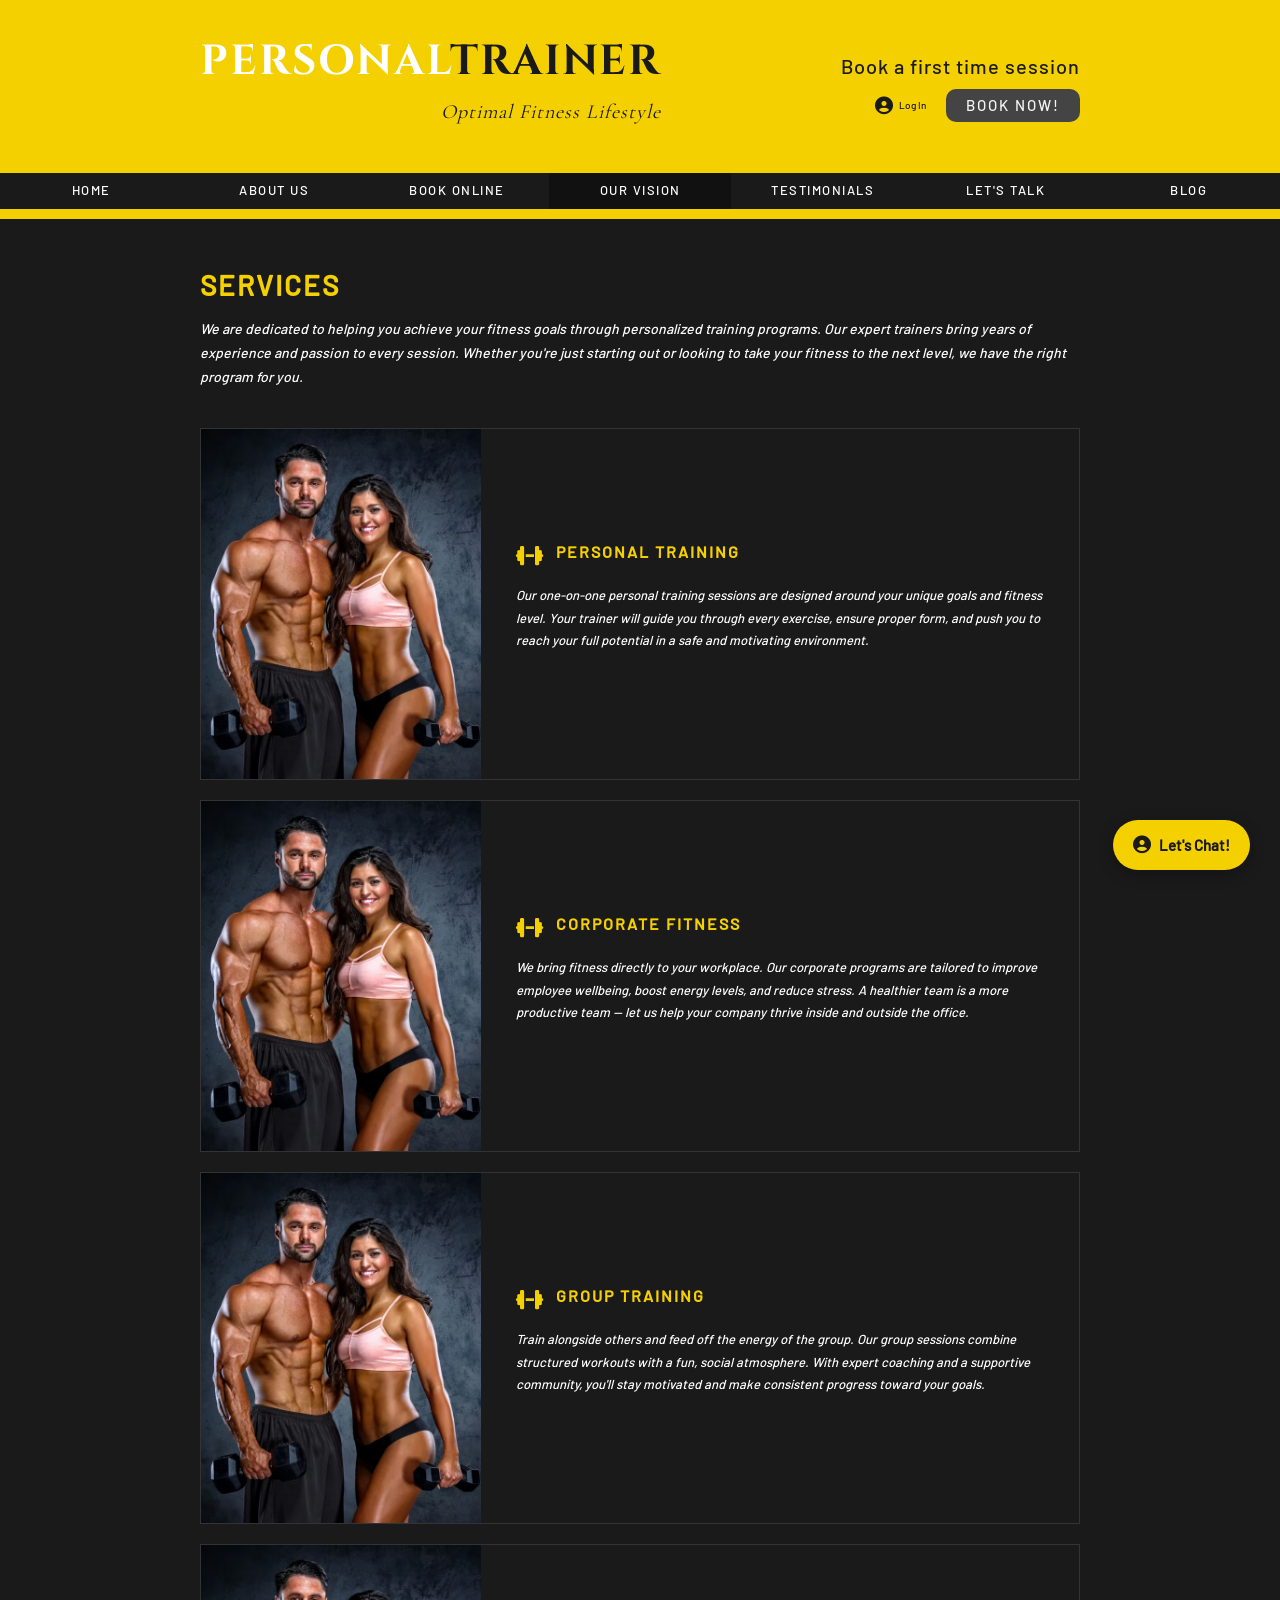
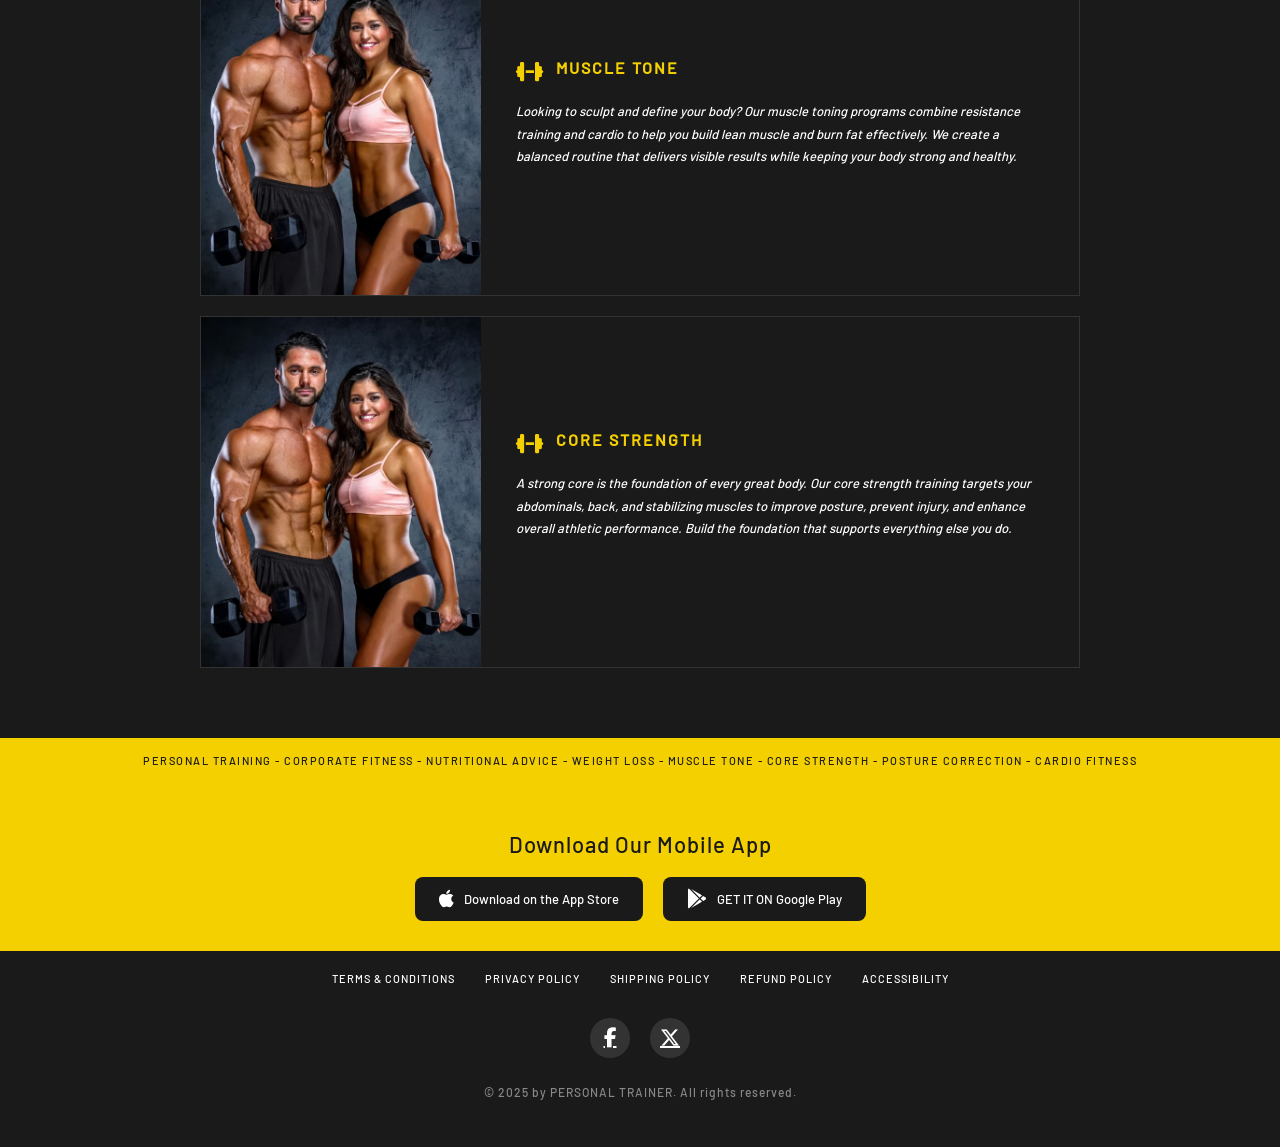
<file: vision.html>
<!DOCTYPE html>
<html lang="en">
<head>
    <meta charset="UTF-8">
    <meta name="viewport" content="width=device-width, initial-scale=1.0">
    <title>Personal Trainer</title>

    <!-- Bootstrap -->
    <link href="https://cdn.jsdelivr.net/npm/bootstrap@5.3.8/dist/css/bootstrap.min.css" rel="stylesheet">
    
    <!-- Font Awesome  -->
    <link rel="stylesheet" href="https://cdnjs.cloudflare.com/ajax/libs/font-awesome/6.5.0/css/all.min.css" crossorigin="anonymous" />
    
    
    <link rel="stylesheet" href="./sass/style.css">
</head>
<body>

    <!-- HEADER -->
    <header class="header">
        <div class="container-head">

            
            <div class="logo">
                <a class="logo-title" href="./index.html">
                    <span class="logo-white">PERSONAL</span><span class="logo-black">TRAINER</span>
                </a>
                <p class="logo-subtitle">Optimal Fitness Lifestyle</p>
            </div>

            
            <div class="user">
                <span class="action">Book a first time session</span>
                <div class="user-actions">
                    <div class="login-link">
                        <i class="fa-solid fa-circle-user"></i>
                        <a href="#">Log In</a>
                    </div>
                    <a href="./book.html" class="btn-book">BOOK NOW!</a>
                </div>
            </div>

        </div>
    </header>
    

    
    <!-- NAVIGATION -->
<nav class="main-nav">

    <!-- burger -->
    <button class="main-nav__burger" id="burgerBtn">
        <i class="fa-solid fa-bars" id="burgerIcon"></i>
    </button>

    <ul class="main-nav__list" id="navList">
        <li class="main-nav__item">
            <a href="./index.html">HOME</a>
        </li>
        <li class="main-nav__item">
            <a href="./about.html">ABOUT US</a>
        </li>
        <li class="main-nav__item">
            <a href="./book.html">BOOK ONLINE</a>
        </li>
        <li class="main-nav__item main-nav__item--active">
            <a href="./vision.html">OUR VISION</a>
        </li>
        <li class="main-nav__item">
            <a href="./testimonials.html">TESTIMONIALS</a>
        </li>
        <li class="main-nav__item">
            <a href="./talk.html">LET'S TALK</a>
        </li>
        <li class="main-nav__item">
            <a href="./blog.html">BLOG</a>
        </li>
    </ul>

</nav>
<!-- /NAVIGATION -->


    <div class="yellow-line"></div>

<!-- OUR VISION  -->
<section class="vision-page">

    <h2 class="vision-title">SERVICES</h2>
    <p class="vision-intro">We are dedicated to helping you achieve your fitness goals through personalized training programs. Our expert trainers bring years of experience and passion to every session. Whether you're just starting out or looking to take your fitness to the next level, we have the right program for you.</p>

    <!-- card 1 -->
    <div class="vision-card">
        <div class="vision-card-image">
            <img src="./foto/photo-1683509602596-f04aca698097.avif" alt="Personal Training">
        </div>
        <div class="vision-card-info">
            <div class="vision-card-title">
                <i class="fa-solid fa-dumbbell"></i>
                <h3>PERSONAL TRAINING</h3>
            </div>
            <p>Our one-on-one personal training sessions are designed around your unique goals and fitness level. Your trainer will guide you through every exercise, ensure proper form, and push you to reach your full potential in a safe and motivating environment.</p>
        </div>
    </div>

    <!-- card 2 -->
    <div class="vision-card">
        <div class="vision-card-image">
            <img src="./foto/photo-1683509602596-f04aca698097.avif" alt="Corporate Fitness">
        </div>
        <div class="vision-card-info">
            <div class="vision-card-title">
                <i class="fa-solid fa-dumbbell"></i>
                <h3>CORPORATE FITNESS</h3>
            </div>
            <p>We bring fitness directly to your workplace. Our corporate programs are tailored to improve employee wellbeing, boost energy levels, and reduce stress. A healthier team is a more productive team — let us help your company thrive inside and outside the office.</p>
        </div>
    </div>

    <!-- card 3 -->
    <div class="vision-card">
        <div class="vision-card-image">
            <img src="./foto/photo-1683509602596-f04aca698097.avif" alt="Group Training">
        </div>
        <div class="vision-card-info">
            <div class="vision-card-title">
                <i class="fa-solid fa-dumbbell"></i>
                <h3>GROUP TRAINING</h3>
            </div>
            <p>Train alongside others and feed off the energy of the group. Our group sessions combine structured workouts with a fun, social atmosphere. With expert coaching and a supportive community, you'll stay motivated and make consistent progress toward your goals.</p>
        </div>
    </div>

    <!-- card 4 -->
    <div class="vision-card">
        <div class="vision-card-image">
            <img src="./foto/photo-1683509602596-f04aca698097.avif" alt="Muscle Tone">
        </div>
        <div class="vision-card-info">
            <div class="vision-card-title">
                <i class="fa-solid fa-dumbbell"></i>
                <h3>MUSCLE TONE</h3>
            </div>
            <p>Looking to sculpt and define your body? Our muscle toning programs combine resistance training and cardio to help you build lean muscle and burn fat effectively. We create a balanced routine that delivers visible results while keeping your body strong and healthy.</p>
        </div>
    </div>

    <!-- card 5 -->
    <div class="vision-card">
        <div class="vision-card-image">
            <img src="./foto/photo-1683509602596-f04aca698097.avif" alt="Core Strength">
        </div>
        <div class="vision-card-info">
            <div class="vision-card-title">
                <i class="fa-solid fa-dumbbell"></i>
                <h3>CORE STRENGTH</h3>
            </div>
            <p>A strong core is the foundation of every great body. Our core strength training targets your abdominals, back, and stabilizing muscles to improve posture, prevent injury, and enhance overall athletic performance. Build the foundation that supports everything else you do.</p>
        </div>
    </div>

</section>











   <!-- FOOTER -->
<footer class="footer">

    
    <div class="footer-services">
        <p>PERSONAL TRAINING - CORPORATE FITNESS - NUTRITIONAL ADVICE - WEIGHT LOSS - MUSCLE TONE - CORE STRENGTH - POSTURE CORRECTION - CARDIO FITNESS</p>
    </div>

    
    <div class="footer-app">
        <h4>Download Our Mobile App</h4>
        <div class="footer-app-buttons">
            <a href="#" class="app-btn">
                <i class="fa-brands fa-apple"></i> Download on the App Store
            </a>
            <a href="#" class="app-btn">
                <i class="fa-brands fa-google-play"></i> GET IT ON Google Play
            </a>
        </div>
    </div>

    
    <div class="footer-links">
        <a href="#">TERMS & CONDITIONS</a>
        <a href="#">PRIVACY POLICY</a>
        <a href="#">SHIPPING POLICY</a>
        <a href="#">REFUND POLICY</a>
        <a href="#">ACCESSIBILITY</a>
    </div>

   
    <div class="footer-social">
        <a href="#"><i class="fa-brands fa-facebook-f"></i></a>
        <a href="#"><i class="fa-brands fa-x-twitter"></i></a>
    </div>

    
    <div class="footer-copy">
        <p>© 2025 by PERSONAL TRAINER. All rights reserved.</p>
    </div>

</footer>

<!-- Bootstrap JS -->
    <script src="https://cdn.jsdelivr.net/npm/bootstrap@5.3.8/dist/js/bootstrap.bundle.min.js"></script>


   <!-- JavaScript -->
<script>
    const burgerBtn = document.getElementById('burgerBtn');
    const navList = document.getElementById('navList');
    const burgerIcon = document.getElementById('burgerIcon');

    burgerBtn.addEventListener('click', function() {
        navList.classList.toggle('main-nav__list--open');

        if (burgerIcon.classList.contains('fa-bars')) {
            burgerIcon.classList.replace('fa-bars', 'fa-xmark');
        } else {
            burgerIcon.classList.replace('fa-xmark', 'fa-bars');
        }
    });
</script>
<!-- LET'S CHAT  -->
<div class="chat-widget">
    <div class="chat-box" id="chatBox">
        <div class="chat-box-header">
            <span>fitness-training-blog</span>
            <button class="chat-close" id="chatClose">✕</button>
        </div>
        <div class="chat-box-status">
            <span class="chat-dot"></span> We'll reply as soon as we can
        </div>
        <div class="chat-box-body"></div>
        <div class="chat-box-input">
            <input type="text" placeholder="Write your message...">
        </div>
    </div>
    <button class="chat-btn" id="chatBtn">
        <i class="fa-solid fa-circle-user"></i> Let's Chat!
    </button>
</div>
<script>
    const chatBtn = document.getElementById('chatBtn');
    const chatBox = document.getElementById('chatBox');
    const chatClose = document.getElementById('chatClose');

    chatBtn.addEventListener('click', () => {
        chatBox.classList.toggle('open');
    });

    chatClose.addEventListener('click', () => {
        chatBox.classList.remove('open');
    });
</script>
</body>
</html>
</file>
<file: sass/style.css>
* {
  margin: 0;
  padding: 0;
  box-sizing: border-box;
}

@font-face {
  font-family: "Cinzel-Main";
  src: url("../fonts/Cinzel-Bold.ttf") format("truetype");
  font-weight: bold;
}
@font-face {
  font-family: "Cormorant-Sub";
  src: url("../fonts/CormorantGaramond-Regular.ttf") format("truetype");
  font-weight: normal;
}
@font-face {
  font-family: "Barlow-Text";
  src: url("../fonts/Barlow-Medium.ttf") format("truetype");
  font-weight: 500;
}
body {
  font-family: "Barlow-Text", sans-serif;
  font-size: 10px;
  background-color: #1a1a1a;
  color: #1a1a1a;
}

.header {
  background-color: #F5D000;
  padding: 30px 200px;
}
.header .container-head {
  display: flex;
  justify-content: space-between;
  align-items: center;
  width: 100%;
}

.logo {
  display: flex;
  flex-direction: column;
}
.logo .logo-title {
  text-decoration: none;
  font-family: "Cinzel-Main", serif;
  font-weight: bold;
  letter-spacing: 2px;
  font-size: 42px;
}
.logo .logo-title .logo-white {
  color: #ffffff;
}
.logo .logo-title .logo-black {
  color: #1a1a1a;
}
.logo .logo-subtitle {
  font-family: "Cormorant-Sub", serif;
  font-size: 20px;
  font-style: italic;
  color: #1a1a1a;
  letter-spacing: 1px;
  margin-top: 4px;
  text-align: right;
}

.user {
  display: flex;
  flex-direction: column;
  align-items: flex-end;
  gap: 8px;
}
.user .action {
  font-size: 20px;
  color: #1a1a1a;
  letter-spacing: 1px;
}
.user .user-actions {
  display: flex;
  align-items: center;
  gap: 20px;
}
.user .user-actions .login-link {
  display: flex;
  align-items: center;
  gap: 6px;
}
.user .user-actions .login-link i {
  font-size: 18px;
  color: #1a1a1a;
}
.user .user-actions .login-link a {
  text-decoration: none;
  color: #1a1a1a;
  font-size: 10px;
}
.user .user-actions .login-link a:hover {
  text-decoration: underline;
}
.user .user-actions .btn-book {
  text-decoration: none;
  background-color: #444444;
  color: #f4f4f4;
  border: none;
  padding: 5px 20px;
  font-size: 15px;
  letter-spacing: 2px;
  cursor: pointer;
  border-radius: 10px;
  font-family: "Barlow-Text", sans-serif;
  font-weight: 300;
  transition: background-color 0.2s ease, color 0.2s ease;
}
.user .user-actions .btn-book:hover {
  background-color: #1a1a1a;
  color: #F5D000;
}

.main-nav {
  background-color: #1a1a1a;
  padding: 0;
  position: relative;
}
.main-nav .main-nav__burger {
  display: none;
  background: none;
  border: none;
  cursor: pointer;
  padding: 12px 20px;
}
.main-nav .main-nav__burger i {
  font-size: 24px;
  color: #ffffff;
  transition: all 0.3s ease;
}
.main-nav .main-nav__burger:hover i {
  color: #F5D000;
}
.main-nav .main-nav__list {
  list-style: none;
  display: flex;
  margin: 0;
  padding: 0;
  width: 100%;
}
.main-nav .main-nav__item {
  flex: 1;
}
.main-nav .main-nav__item a {
  display: block;
  text-align: center;
  padding: 8px 10px;
  color: #ffffff;
  text-decoration: none;
  font-family: "Barlow-Text", sans-serif;
  font-size: 13px;
  letter-spacing: 1.5px;
  text-transform: uppercase;
  transition: background-color 0.2s ease, color 0.2s ease;
}
.main-nav .main-nav__item a:hover {
  background-color: #F5D000;
  color: #1a1a1a;
}
.main-nav .main-nav__item--active a {
  background-color: #111111;
  color: #ffffff;
}
.main-nav .main-nav__item--active a:hover {
  background-color: #F5D000;
  color: #1a1a1a;
}

.yellow-line {
  background-color: #F5D000;
  width: 100%;
  height: 10px;
}

@keyframes slideUp {
  from {
    opacity: 0;
    transform: translateY(40px);
  }
  to {
    opacity: 1;
    transform: translateY(0);
  }
}
.hero-content h2 {
  animation: slideUp 0.8s ease forwards;
}

.hero-content p {
  animation: slideUp 0.8s ease 0.3s forwards;
  opacity: 0;
}

.hero-content .btn-read-more {
  animation: slideUp 0.8s ease 0.6s forwards;
  opacity: 0;
}

.carousel {
  padding: 20px 200px;
}

.carousel-fade .carousel-item {
  transition-duration: 1s;
}

.hero-slide {
  height: 400px;
  background-size: cover;
  background-position: center;
  display: flex;
  align-items: center;
}
.hero-slide.slide-1 {
  background-image: url(../foto/mtavari.avif);
}
.hero-slide.slide-2 {
  background-image: url(../foto/photo-1522898467493-49726bf28798.avif);
}

.hero-overlay {
  background-color: rgba(0, 0, 0, 0.85);
  padding: 45px;
  max-width: 480px;
  border: 1px solid rgba(255, 255, 255, 0.1);
}
.hero-overlay .hero-content .social-icons {
  margin-bottom: 25px;
  display: flex;
  gap: 15px;
}
.hero-overlay .hero-content .social-icons a {
  color: #ffffff;
  font-size: 18px;
  transition: color 0.2s ease;
}
.hero-overlay .hero-content .social-icons a:hover {
  color: #F5D000;
}
.hero-overlay .hero-content h2 {
  font-family: "Barlow-Text", sans-serif;
  color: #F5D000;
  font-size: 28px;
  margin-bottom: 20px;
  line-height: 1.2;
}
.hero-overlay .hero-content p {
  color: #ffffff;
  font-size: 14px;
  line-height: 1.6;
  margin-bottom: 30px;
  font-family: "Barlow-Text", sans-serif;
  font-weight: 300;
}
.hero-overlay .hero-content .btn-read-more {
  display: block;
  width: fit-content;
  background-color: #F5D000;
  color: #1a1a1a;
  padding: 10px 25px;
  text-decoration: none;
  font-weight: bold;
  font-size: 13px;
  transition: opacity 0.2s ease;
}
.hero-overlay .hero-content .btn-read-more:hover {
  opacity: 0.9;
  color: #1a1a1a;
}

.cards-section {
  background-color: #1a1a1a;
  padding: 50px 200px;
  border-top: 3px solid #F5D000;
}

.cards-container {
  display: flex;
  gap: 40px;
  justify-content: space-between;
}

.card-item {
  flex: 1;
}
.card-item .card-header {
  display: flex;
  justify-content: space-between;
  align-items: center;
  border-bottom: 2px solid #F5D000;
  padding-bottom: 10px;
  margin-bottom: 15px;
}
.card-item .card-header h3 {
  color: #ffffff;
  font-family: "Barlow-Text", sans-serif;
  font-size: 18px;
  font-weight: bold;
  letter-spacing: 1px;
}
.card-item .card-header i {
  color: #F5D000;
  font-size: 20px;
}
.card-item .card-image img, .card-item .card-image video {
  width: 100%;
  height: 200px;
  object-fit: cover;
  display: block;
}

.about-section {
  background-color: #1a1a1a;
  padding: 60px 200px;
  border-top: 3px solid #F5D000;
}

.about-container {
  display: flex;
  gap: 80px;
  justify-content: space-between;
}

.about-block {
  flex: 1;
}
.about-block h3 {
  color: #ffffff;
  font-family: "Barlow-Text", sans-serif;
  font-size: 22px;
  font-weight: bold;
  letter-spacing: 1px;
  margin-bottom: 12px;
}
.about-block .about-line {
  width: 100%;
  height: 2px;
  background-color: #F5D000;
  margin-bottom: 20px;
}
.about-block p {
  color: #888888;
  font-family: "Barlow-Text", sans-serif;
  font-size: 14px;
  line-height: 1.8;
  margin-bottom: 8px;
}

.footer {
  background-color: #1a1a1a;
}

.footer-services {
  background-color: #F5D000;
  padding: 15px 40px;
  text-align: center;
}
.footer-services p {
  font-family: "Barlow-Text", sans-serif;
  font-size: 11px;
  letter-spacing: 1.5px;
  color: #1a1a1a;
}

.footer-app {
  background-color: #F5D000;
  padding: 30px 40px;
  text-align: center;
}
.footer-app h4 {
  font-family: "Barlow-Text", sans-serif;
  font-size: 22px;
  color: #1a1a1a;
  margin-bottom: 20px;
  letter-spacing: 1px;
}
.footer-app .footer-app-buttons {
  display: flex;
  justify-content: center;
  gap: 20px;
}
.footer-app .footer-app-buttons .app-btn {
  background-color: #1a1a1a;
  color: #ffffff;
  padding: 12px 24px;
  text-decoration: none;
  font-family: "Barlow-Text", sans-serif;
  font-size: 13px;
  border-radius: 8px;
  display: flex;
  align-items: center;
  gap: 10px;
  transition: opacity 0.2s ease;
}
.footer-app .footer-app-buttons .app-btn i {
  font-size: 20px;
}
.footer-app .footer-app-buttons .app-btn:hover {
  opacity: 0.8;
}

.footer-links {
  display: flex;
  justify-content: center;
  gap: 30px;
  padding: 20px 40px;
  flex-wrap: wrap;
}
.footer-links a {
  color: #ffffff;
  text-decoration: none;
  font-family: "Barlow-Text", sans-serif;
  font-size: 11px;
  letter-spacing: 1px;
  transition: color 0.2s ease;
}
.footer-links a:hover {
  color: #F5D000;
}

.footer-social {
  display: flex;
  justify-content: center;
  gap: 20px;
  padding: 10px;
}
.footer-social a {
  color: #ffffff;
  font-size: 20px;
  width: 40px;
  height: 40px;
  border-radius: 50%;
  background-color: #333;
  display: flex;
  align-items: center;
  justify-content: center;
  transition: background-color 0.2s ease;
}
.footer-social a:hover {
  background-color: #F5D000;
  color: #1a1a1a;
}

.footer-copy {
  text-align: center;
  padding: 15px 40px 30px;
}
.footer-copy p {
  color: #888888;
  font-family: "Barlow-Text", sans-serif;
  font-size: 12px;
  letter-spacing: 1px;
}

.chat-widget {
  position: fixed;
  bottom: 30px;
  right: 30px;
  z-index: 9999;
  display: flex;
  flex-direction: column;
  align-items: flex-end;
  gap: 10px;
}

.chat-btn {
  background-color: #F5D000;
  color: #1a1a1a;
  border: none;
  padding: 14px 20px;
  font-family: "Barlow-Text", sans-serif;
  font-size: 15px;
  font-weight: bold;
  border-radius: 30px;
  cursor: pointer;
  display: flex;
  align-items: center;
  gap: 8px;
  box-shadow: 0 4px 15px rgba(0, 0, 0, 0.3);
  transition: opacity 0.2s ease;
}
.chat-btn:hover {
  opacity: 0.85;
}
.chat-btn i {
  font-size: 18px;
}

.chat-box {
  display: none;
  flex-direction: column;
  width: 300px;
  background-color: #f5f0e8;
  border-radius: 10px;
  overflow: hidden;
  box-shadow: 0 4px 20px rgba(0, 0, 0, 0.4);
}
.chat-box.open {
  display: flex;
}
.chat-box .chat-box-header {
  background-color: #F5D000;
  padding: 12px 16px;
  display: flex;
  justify-content: space-between;
  align-items: center;
}
.chat-box .chat-box-header span {
  font-family: "Barlow-Text", sans-serif;
  font-weight: bold;
  font-size: 14px;
  color: #1a1a1a;
}
.chat-box .chat-close {
  background: none;
  border: none;
  font-size: 16px;
  cursor: pointer;
  color: #1a1a1a;
}
.chat-box .chat-box-status {
  background-color: #f5f0e8;
  padding: 8px 16px;
  font-size: 12px;
  color: #555;
  display: flex;
  align-items: center;
  gap: 6px;
}
.chat-box .chat-dot {
  width: 8px;
  height: 8px;
  background-color: green;
  border-radius: 50%;
  display: inline-block;
}
.chat-box .chat-box-body {
  height: 250px;
  background-color: #f5f0e8;
}
.chat-box .chat-box-input {
  padding: 10px 16px;
  border-top: 1px solid #ddd;
}
.chat-box .chat-box-input input {
  width: 100%;
  border: none;
  background: transparent;
  font-size: 13px;
  outline: none;
  color: #333;
}

.about-page {
  background-color: #1a1a1a;
  padding: 50px 200px;
}

.about-hero {
  margin-bottom: 60px;
}
.about-hero .about-title {
  color: #F5D000;
  font-family: "Barlow-Text", sans-serif;
  font-size: 28px;
  margin-bottom: 20px;
}
.about-hero .about-image {
  margin-bottom: 25px;
  border: 3px solid #333;
}
.about-hero .about-image img {
  width: 100%;
  height: 350px;
  object-fit: cover;
  display: block;
}
.about-hero .about-desc {
  display: flex;
  justify-content: space-between;
  align-items: center;
  gap: 40px;
}
.about-hero .about-desc p {
  color: #ffffff;
  font-family: "Barlow-Text", sans-serif;
  font-size: 14px;
  line-height: 1.7;
  flex: 1;
}
.about-hero .about-desc .btn-call {
  background-color: #F5D000;
  color: #1a1a1a;
  padding: 12px 25px;
  text-decoration: none;
  font-family: "Barlow-Text", sans-serif;
  font-weight: bold;
  font-size: 13px;
  letter-spacing: 1px;
  white-space: nowrap;
  transition: opacity 0.2s ease;
}
.about-hero .about-desc .btn-call:hover {
  opacity: 0.85;
}

.about-services {
  display: flex;
  gap: 40px;
}
.about-services .about-service-item {
  flex: 1;
}
.about-services .about-service-item .service-title {
  display: flex;
  align-items: center;
  gap: 10px;
  margin-bottom: 15px;
  border-bottom: 2px solid #F5D000;
  padding-bottom: 10px;
}
.about-services .about-service-item .service-title i {
  color: #F5D000;
  font-size: 20px;
}
.about-services .about-service-item .service-title h3 {
  color: #F5D000;
  font-family: "Barlow-Text", sans-serif;
  font-size: 14px;
  font-weight: bold;
  letter-spacing: 1.5px;
}
.about-services .about-service-item p {
  color: #ffffff;
  font-family: "Barlow-Text", sans-serif;
  font-size: 13px;
  line-height: 1.7;
  margin-bottom: 15px;
  font-style: italic;
}
.about-services .about-service-item .service-tip {
  color: #888888;
  font-style: italic;
}

.book-page {
  background-color: #1a1a1a;
  padding: 50px 200px;
}

.book-title {
  color: #F5D000;
  font-family: "Barlow-Text", sans-serif;
  font-size: 28px;
  margin-bottom: 40px;
}

.service-card {
  display: flex;
  align-items: stretch;
  margin-bottom: 40px;
  position: relative;
}
.service-card .service-card-image {
  width: 55%;
}
.service-card .service-card-image img {
  width: 100%;
  height: 350px;
  object-fit: cover;
  display: block;
}
.service-card .service-card-info {
  width: 50%;
  background-color: #1e1e1e;
  border: 1px solid #F5D000;
  padding: 40px;
  margin-left: -60px;
  margin-top: 30px;
  margin-bottom: 30px;
  display: flex;
  flex-direction: column;
  justify-content: center;
  gap: 15px;
  z-index: 1;
}
.service-card .service-card-info h3 {
  color: #ffffff;
  font-family: "Barlow-Text", sans-serif;
  font-size: 20px;
  font-weight: bold;
  letter-spacing: 2px;
}
.service-card .service-card-info .service-card-line {
  width: 100%;
  height: 2px;
  background-color: #F5D000;
}
.service-card .service-card-info p {
  color: #ffffff;
  font-family: "Barlow-Text", sans-serif;
  font-size: 15px;
  margin: 0;
}
.service-card .service-card-info .btn-book-now {
  display: inline-block;
  width: fit-content;
  background-color: transparent;
  border: 1px solid #ffffff;
  color: #ffffff;
  padding: 10px 30px;
  text-decoration: none;
  font-family: "Barlow-Text", sans-serif;
  font-size: 13px;
  letter-spacing: 1px;
  margin-top: 10px;
  transition: all 0.2s ease;
}
.service-card .service-card-info .btn-book-now:hover {
  background-color: #F5D000;
  border-color: #F5D000;
  color: #1a1a1a;
}

.vision-page {
  background-color: #1a1a1a;
  padding: 50px 200px;
}

.vision-title {
  color: #F5D000;
  font-family: "Barlow-Text", sans-serif;
  font-size: 28px;
  font-weight: bold;
  letter-spacing: 2px;
  margin-bottom: 15px;
}

.vision-intro {
  color: #ffffff;
  font-family: "Barlow-Text", sans-serif;
  font-size: 14px;
  line-height: 1.7;
  margin-bottom: 40px;
  font-style: italic;
}

.vision-card {
  display: flex;
  align-items: stretch;
  margin-bottom: 20px;
  border: 1px solid #333;
}
.vision-card .vision-card-image {
  width: 280px;
  min-width: 280px;
}
.vision-card .vision-card-image img {
  width: 100%;
  height: 100%;
  object-fit: cover;
  display: block;
}
.vision-card .vision-card-info {
  flex: 1;
  background-color: #1a1a1a;
  padding: 30px 35px;
  display: flex;
  flex-direction: column;
  justify-content: center;
  gap: 15px;
}
.vision-card .vision-card-info .vision-card-title {
  display: flex;
  align-items: center;
  gap: 12px;
}
.vision-card .vision-card-info .vision-card-title i {
  color: #F5D000;
  font-size: 22px;
}
.vision-card .vision-card-info .vision-card-title h3 {
  color: #F5D000;
  font-family: "Barlow-Text", sans-serif;
  font-size: 16px;
  font-weight: bold;
  letter-spacing: 2px;
}
.vision-card .vision-card-info p {
  color: #ffffff;
  font-family: "Barlow-Text", sans-serif;
  font-size: 13px;
  line-height: 1.7;
  font-style: italic;
}

.testimonials-page {
  background-color: #1a1a1a;
  padding: 50px 200px;
}

.testimonials-title {
  color: #F5D000;
  font-family: "Barlow-Text", sans-serif;
  font-size: 28px;
  font-weight: bold;
  margin-bottom: 15px;
}

.testimonials-intro {
  color: #ffffff;
  font-family: "Barlow-Text", sans-serif;
  font-size: 14px;
  line-height: 1.7;
  font-style: italic;
  margin-bottom: 50px;
}

.testimonials-list {
  display: flex;
  flex-direction: column;
  gap: 40px;
}

.testimonial-item {
  display: flex;
  align-items: flex-start;
  gap: 40px;
}
.testimonial-item .testimonial-num {
  color: #F5D000;
  font-family: "Barlow-Text", sans-serif;
  font-size: 36px;
  font-weight: bold;
  min-width: 60px;
  line-height: 1;
}
.testimonial-item .testimonial-text p {
  color: #ffffff;
  font-family: "Barlow-Text", sans-serif;
  font-size: 14px;
  line-height: 1.7;
  font-style: italic;
  margin-bottom: 8px;
}
.testimonial-item .testimonial-text strong {
  color: #ffffff;
  font-family: "Barlow-Text", sans-serif;
  font-size: 13px;
}

.talk-page {
  background-color: #1a1a1a;
  padding: 50px 200px;
  display: flex;
  gap: 60px;
  align-items: flex-start;
}

.talk-image {
  width: 45%;
  min-width: 45%;
}
.talk-image img {
  width: 100%;
  height: 500px;
  object-fit: cover;
  display: block;
  border: 3px solid #333;
}

.talk-content {
  flex: 1;
  display: flex;
  flex-direction: column;
  gap: 20px;
}
.talk-content .talk-title {
  color: #F5D000;
  font-family: "Barlow-Text", sans-serif;
  font-size: 28px;
  font-weight: bold;
}
.talk-content .talk-info strong {
  color: #ffffff;
  font-family: "Barlow-Text", sans-serif;
  font-size: 16px;
  display: block;
  margin-bottom: 8px;
}
.talk-content .talk-info p {
  color: #ffffff;
  font-family: "Barlow-Text", sans-serif;
  font-size: 13px;
  line-height: 1.8;
}
.talk-content .talk-social {
  display: flex;
  gap: 15px;
}
.talk-content .talk-social a {
  color: #ffffff;
  font-size: 18px;
  transition: color 0.2s ease;
}
.talk-content .talk-social a:hover {
  color: #F5D000;
}

.talk-form {
  display: flex;
  flex-direction: column;
  gap: 8px;
}
.talk-form .form-group {
  display: flex;
  flex-direction: column;
  gap: 4px;
}
.talk-form .form-error {
  display: none;
  color: red;
  font-family: "Barlow-Text", sans-serif;
  font-size: 11px;
}
.talk-form .form-success {
  display: none;
  color: #00cc00;
  font-family: "Barlow-Text", sans-serif;
  font-size: 13px;
  margin-top: 5px;
}
.talk-form .talk-input {
  width: 100%;
  background-color: #F5D000;
  border: none;
  padding: 12px 15px;
  font-family: "Barlow-Text", sans-serif;
  font-size: 13px;
  color: #1a1a1a;
  outline: none;
  transition: background-color 0.2s ease, color 0.2s ease;
}
.talk-form .talk-input::placeholder {
  color: #1a1a1a;
}
.talk-form .talk-input:focus {
  background-color: #ffffff;
  color: #1a1a1a;
}
.talk-form .talk-textarea {
  height: 130px;
  resize: none;
}
.talk-form .talk-send-row {
  display: flex;
  justify-content: flex-end;
}
.talk-form .talk-send-row .talk-send {
  background-color: #F5D000;
  color: #1a1a1a;
  border: none;
  padding: 10px 30px;
  font-family: "Barlow-Text", sans-serif;
  font-size: 13px;
  font-weight: bold;
  cursor: pointer;
  transition: opacity 0.2s ease;
}
.talk-form .talk-send-row .talk-send:hover {
  opacity: 0.85;
}

.blog-page {
  background-color: #1a1a1a;
  padding: 30px 200px;
}

.blog-filters {
  display: flex;
  justify-content: space-between;
  align-items: center;
  border-bottom: 1px solid #333;
  padding-bottom: 10px;
  margin-bottom: 30px;
}
.blog-filters .blog-filter-links {
  display: flex;
  gap: 30px;
}
.blog-filters .blog-filter {
  color: #ffffff;
  text-decoration: none;
  font-family: "Barlow-Text", sans-serif;
  font-size: 13px;
  letter-spacing: 1px;
  padding-bottom: 8px;
  transition: color 0.2s ease;
}
.blog-filters .blog-filter:hover {
  color: #F5D000;
}
.blog-filters .blog-filter.active {
  color: #F5D000;
  border-bottom: 2px solid #F5D000;
}
.blog-filters .blog-search-icon {
  color: #ffffff;
  font-size: 16px;
  cursor: pointer;
}
.blog-filters .blog-search-icon:hover {
  color: #F5D000;
}

.blog-grid {
  display: grid;
  grid-template-columns: repeat(3, 1fr);
  gap: 20px;
}

.blog-card {
  background-color: #1a1a1a;
  display: flex;
  flex-direction: column;
  cursor: pointer;
}
.blog-card:hover .blog-card-image img {
  transform: scale(1.03);
}
.blog-card .blog-card-image {
  overflow: hidden;
  height: 180px;
}
.blog-card .blog-card-image img {
  width: 100%;
  height: 100%;
  object-fit: cover;
  display: block;
  transition: transform 0.3s ease;
}
.blog-card .blog-card-body {
  padding: 15px;
  display: flex;
  flex-direction: column;
  gap: 8px;
  flex: 1;
}
.blog-card .blog-card-body .blog-card-meta {
  display: flex;
  align-items: center;
  gap: 8px;
}
.blog-card .blog-card-body .blog-card-meta .blog-avatar {
  width: 28px;
  height: 28px;
  border-radius: 50%;
  background-color: #555;
}
.blog-card .blog-card-body .blog-card-meta span {
  color: #888888;
  font-family: "Barlow-Text", sans-serif;
  font-size: 11px;
}
.blog-card .blog-card-body h3 {
  color: #ffffff;
  font-family: "Barlow-Text", sans-serif;
  font-size: 15px;
  font-weight: bold;
  line-height: 1.4;
}
.blog-card .blog-card-body p {
  color: #888888;
  font-family: "Barlow-Text", sans-serif;
  font-size: 12px;
  line-height: 1.6;
  flex: 1;
}
.blog-card .blog-card-body .blog-card-footer {
  display: flex;
  align-items: center;
  gap: 15px;
  border-top: 1px solid #333;
  padding-top: 8px;
  margin-top: auto;
}
.blog-card .blog-card-body .blog-card-footer span {
  color: #888888;
  font-size: 11px;
  font-family: "Barlow-Text", sans-serif;
}
.blog-card .blog-card-body .blog-card-footer .blog-like {
  margin-left: auto;
  background: none;
  border: none;
  cursor: pointer;
  display: flex;
  align-items: center;
  gap: 4px;
  color: #888888;
  font-size: 13px;
}
.blog-card .blog-card-body .blog-card-footer .blog-like .like-count {
  font-size: 11px;
  font-family: "Barlow-Text", sans-serif;
}
.blog-card .blog-card-body .blog-card-footer .blog-like:hover i {
  color: red;
}

@media (max-width: 1119px) {
  .header {
    padding: 15px 20px;
  }
  .header .container-head {
    flex-direction: column;
    align-items: flex-start;
    gap: 12px;
  }
  .logo .logo-title {
    font-size: 20px;
  }
  .logo .logo-subtitle {
    font-size: 12px;
  }
  .user {
    align-items: flex-start;
    width: 100%;
  }
  .user .action {
    display: none;
  }
  .user .user-actions {
    width: 100%;
    justify-content: space-between;
  }
  .user .user-actions .login-link a {
    display: none;
  }
  .user .user-actions .login-link i {
    font-size: 22px;
  }
  .user .user-actions .btn-book {
    width: 100%;
    padding: 10px;
    text-align: center;
  }
  .main-nav {
    padding: 0;
    display: flex;
    flex-direction: column;
  }
  .main-nav .main-nav__burger {
    display: flex;
    align-self: flex-end;
  }
  .main-nav .main-nav__list {
    display: none;
    flex-direction: column;
    width: 100%;
  }
  .main-nav .main-nav__list--open {
    display: flex;
  }
  .main-nav .main-nav__item {
    flex: none;
  }
  .main-nav .main-nav__item a {
    padding: 14px 20px;
    font-size: 13px;
    border-bottom: 1px solid #333333;
    text-align: left;
  }
  .main-nav .main-nav__item--active a {
    border-bottom: 1px solid #333333;
  }
  .carousel {
    padding: 0;
    overflow: hidden;
  }

  .carousel-inner,
  .carousel-item,
  .hero-slide {
    width: 100%;
    max-width: 100%;
    overflow: hidden;
    min-width: 0;
  }

  .hero-slide {
    height: 350px;
  }

  .hero-overlay {
    width: 100%;
    max-width: 100%;
    padding: 25px 20px;
    margin: 0 auto;
  }

  .hero-content {
    width: 100%;
  }

  .hero-content h2 {
    font-size: 20px;
  }
  .cards-section {
    padding: 30px 20px;
  }
  .cards-container {
    flex-direction: column;
    gap: 25px;
  }
  .about-section {
    padding: 30px 20px;
  }
  .about-container {
    flex-direction: column;
    gap: 30px;
  }
  .about-page {
    padding: 30px 20px;
  }
  .about-hero .about-desc {
    flex-direction: column;
    align-items: flex-start;
  }
  .about-services {
    flex-direction: column;
    gap: 25px;
  }
  .book-page {
    padding: 30px 20px;
  }
  .service-card {
    flex-direction: column;
  }
  .service-card .service-card-image {
    width: 100%;
  }
  .service-card .service-card-info {
    width: 100%;
    margin-left: 0;
    margin-top: 0;
    margin-bottom: 0;
    padding: 25px;
  }
  .vision-page {
    padding: 30px 20px;
  }
  .vision-card {
    flex-direction: column;
  }
  .vision-card .vision-card-image {
    width: 100%;
    min-width: unset;
    height: 200px;
  }
  .testimonials-page {
    padding: 30px 20px;
  }
  .testimonial-item {
    flex-direction: column;
    gap: 10px;
  }
  .talk-page {
    padding: 30px 20px;
    flex-direction: column;
  }
  .talk-image {
    width: 100%;
    min-width: unset;
  }
  .talk-image img {
    height: 250px;
  }
  .blog-page {
    padding: 20px 20px;
  }
  .blog-grid {
    grid-template-columns: 1fr;
  }
  .blog-filters .blog-filter-links {
    flex-wrap: wrap;
    gap: 15px;
  }
  .footer-app .footer-app-buttons {
    flex-direction: column;
    align-items: center;
  }
  .footer-links {
    flex-direction: column;
    align-items: center;
    gap: 12px;
  }
}

/*# sourceMappingURL=style.css.map */
</file>
